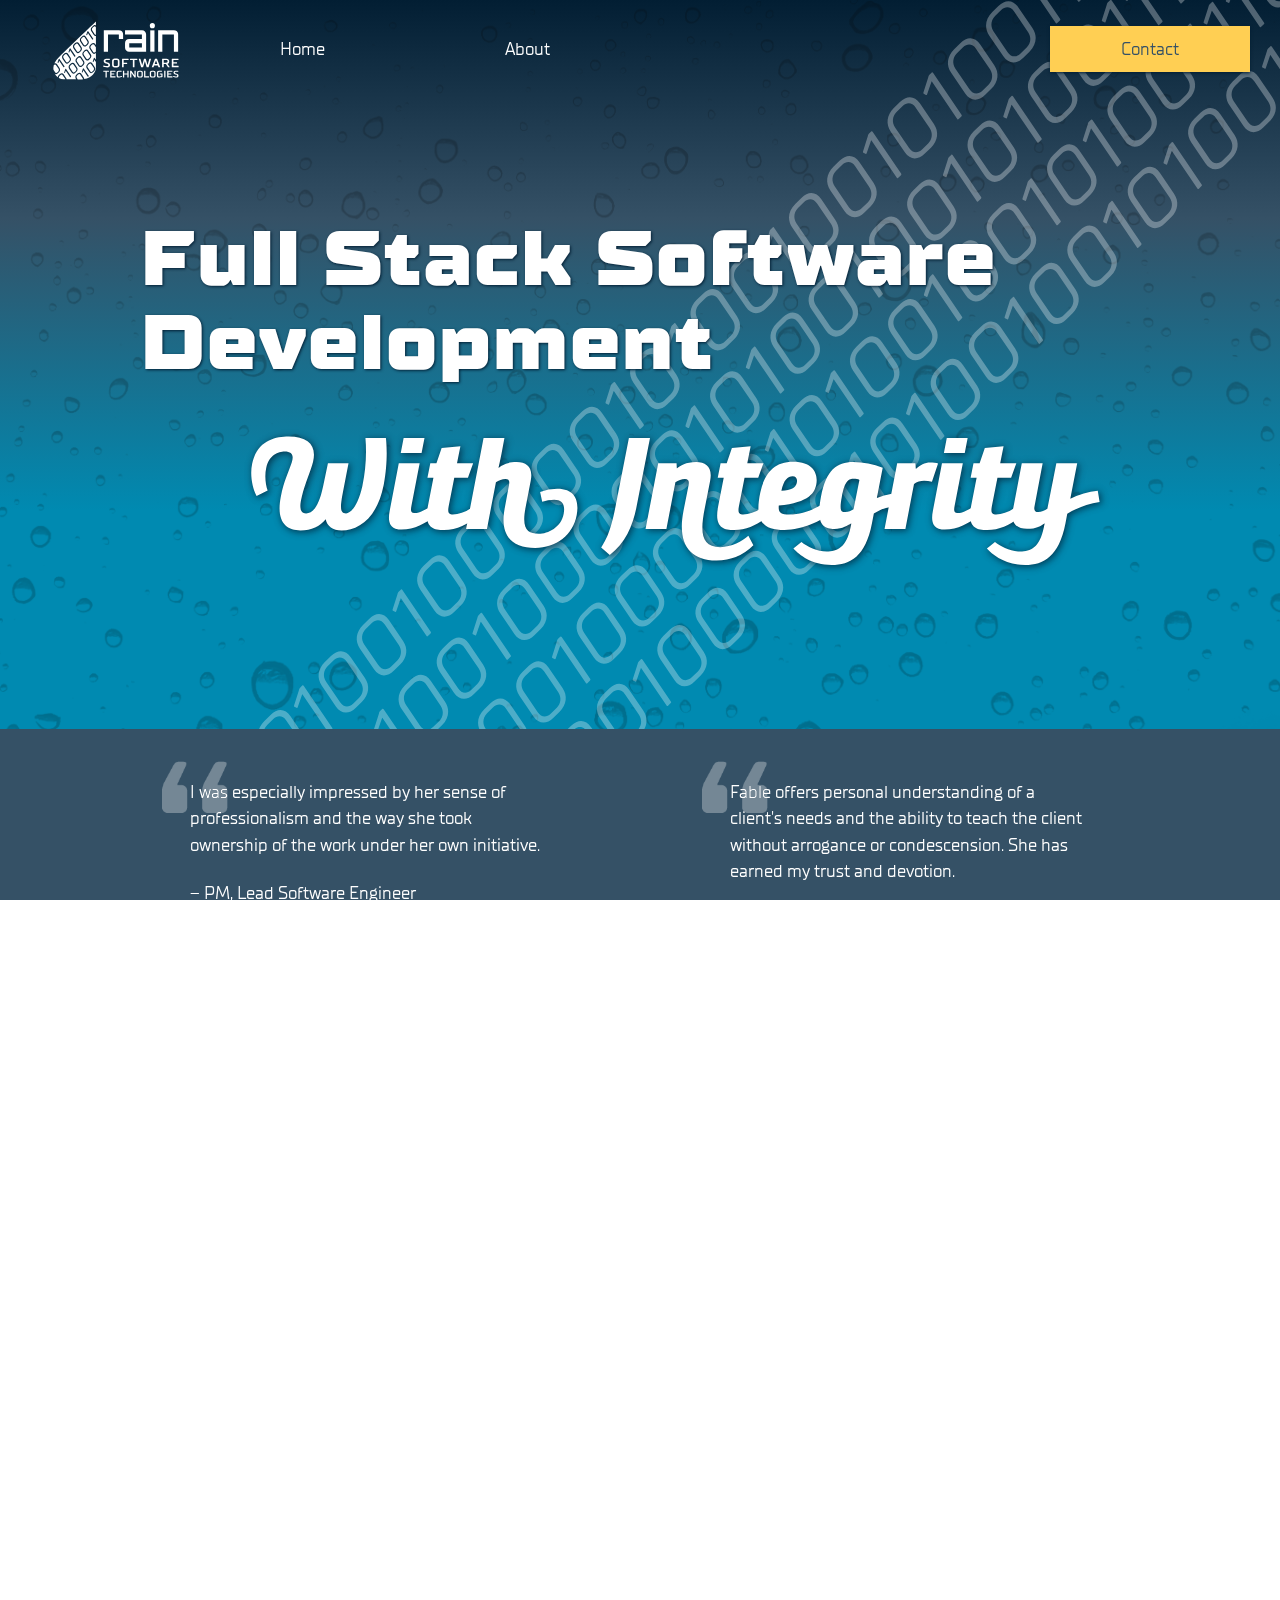
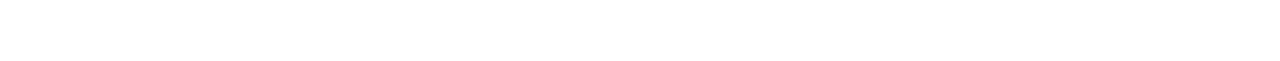
<file: index.html>
<!DOCTYPE html>
<html lang="en-us">
<head>
  <meta charset="utf-8">
  <meta name="robots" content="nofollow, noindex">
  <meta name="viewport" content="initial-scale=1.0, width=device-width, height=device-height"/>
  <meta name="copyright" content="RAIN Software Technologies">
  <meta name="author" content="Fable Turas, RAIN Software Techologies">
  <meta name="designer" content="45th Parallel Design">
  <meta name="description" content="RAIN Software Techologies in Portland, Oregon offers highly competent full stack software development and programming with integrity and accountability.">
  <title>RAIN Software Technologies: Full Stack Software Development in Portland, Oregon</title>
  <!-- Global site tag (gtag.js) - Google Analytics -->
<script async src="https://www.googletagmanager.com/gtag/js?id=UA-151983888-1"></script>
<script>
  window.dataLayer = window.dataLayer || [];
  function gtag(){dataLayer.push(arguments);}
  gtag('js', new Date());

  gtag('config', 'UA-151983888-1');
</script>
  <script src="https://code.jquery.com/jquery-3.3.1.min.js" integrity="sha256-FgpCb/KJQlLNfOu91ta32o/NMZxltwRo8QtmkMRdAu8=" crossorigin="anonymous">
</script> 
  <script src="menu/jquery.ma.infinitypush.js">
</script>
  <link href="css/MyFontsWebfontsKit.css" rel="stylesheet" type="text/css">
  <link href="css/main.css" rel="stylesheet" type="text/css">
  <link href="menu/jquery.ma.infinitypush.css" rel="stylesheet" type="text/css">
  <link rel="apple-touch-icon" sizes="180x180" href="/apple-touch-icon.png?v=69BnLMrPEr">
  <link rel="icon" type="image/png" sizes="32x32" href="/favicon-32x32.png?v=69BnLMrPEr">
  <link rel="icon" type="image/png" sizes="16x16" href="/favicon-16x16.png?v=69BnLMrPEr">
  <link rel="manifest" href="/site.webmanifest?v=69BnLMrPEr">
  <link rel="mask-icon" href="/safari-pinned-tab.svg?v=69BnLMrPEr" color="#5bbad5">
  <link rel="shortcut icon" href="/favicon.ico?v=69BnLMrPEr">
  <meta name="msapplication-TileColor" content="#ffffff">
  <meta name="theme-color" content="#ffffff">
  <link rel="canonical" href="https://rainsoftware.tech">
</head>

<body class="home">
  <section class="container">
    <div class="home-hero-cont">
      <div class="binary">
        <header class="">
          <div class="nav-cont">
            <object type="image/svg+xml" data="images/rain-software-technologies-logo-white.svg" aria-label="Full Stack Software Development with Integrity (text)" width="120" class="logo">
              <img src="images/rain-software-technologies-logo-white.png" alt="RAIN Software Technologies logo" width="120" class="logo">
            </object>
            <nav role="navigation" aria-label="primary-menu" id="primary-navigation">
              <ul>
                <li><a href="index.html">Home</a> </li>
                <li><a href="about.html">About</a> </li>
                <!--<li><a href="blog.html">Blog</a> </li>-->
                <li><a href="contact.html">Contact</a> </li>
              </ul>
            </nav>
            <nav role="navigation" aria-label="primary-menu" id="primary-navigation-desktop">
              <ul>
                <li><a href="index.html">Home</a> </li>
                <li><a href="about.html">About</a> </li>
                <!--<li><a href="blog.html">Blog</a> </li>-->
              </ul>
              <div class="button button-yellow button-contact">
                <a href="contact.html">Contact</a>
              </div>
            </nav>
          </div>
        </header>
        <div class="hero">
          <div class="title">
            <h1>
              <span class="white-color title-1">Full Stack Software Development</span> <span class="title-2">
              <object type="image/svg+xml" data="images/with-integrity.svg" aria-label="Full Stack Software Development with Integrity (text)" class="">
                <img src="images/with-integrity.svg" alt="Full Stack Software Development with Integrity (text)" class="">
              </object>
              </span>
            </h1>
          </div>
        </div>
      </div>
    </div>
    <main role="main" class="main">
      <div class="blue-dark-bg padding-50 testimonials-cont">
        <div class="align-items-top center flex-cont flex-wrap space-between testimonials-inner">
          <div class="testimonial width-100">
            <p class="white-color">
              <img src="images/quotation-mark-left.png" width="70" alt="Opening Quotation Mark" class="quotation-mark" />I was especially impressed by her sense of professionalism and the way she took ownership of the work under her own initiative.
            </p>
            <p class="padding-top-10 white-color">
              &ndash; PM, Lead Software Engineer
            </p>
          </div>
          <div class="testimonial width-100">
            <p class="white-color">
              <img src="images/quotation-mark-left.png" width="70" alt="Opening Quotation Mark" class="quotation-mark" />Fable offers personal understanding of a client's needs and the ability to teach the client without arrogance or condescension. She has earned my trust and devotion.
            </p>
            <p class="padding-top-10 white-color">
              &ndash; CH, MDS Coordinator
            </p>
          </div>
        </div>
        <div class="button button-yellow center margin-top-40">
          <a href="about.html">Learn More</a>
        </div>
      </div>
      <div class="blue-mid-bg center featured-cont padding-50">
        <h2 class="margin-bottom-20 white-color">
          Featured Project
        </h2>
        <h3 class="padding-bottom-20 white-color">
          Green Building Registry &ndash; product of Earth Advantage
        </h3>
        <div class="align-items-middle featured flex-cont flex-wrap justify-content-center">
          <div class="featured-image-cont">
            <img src="images/green-building-registry-logo.png" width="180" alt="Green Building Registry logo"/>
          </div>
          <div class="featured-text-cont">
            <p class="white-color">
              The Green Building Registry is a SaaS data solution that provides access to verified green and energy efficiency home data. The backend for this project is deployed to DigitalOcean in an Nginx, Uwsgi stack.
            </p>
          </div>
        </div>
        <div class="button button-yellow center margin-top-10">
          <a href="https://us.greenbuildingregistry.com/" target="_blank">View Project</a>
        </div>
      </div>
      <footer class="center footer">
        <p>
          &copy; RAIN Software Technologies, LLC. All rights reserved.
        </p>
        <div class="content-int">
          <p class="center font-size-80">
            Visual Design by <a href="https://45th.design" target="_blank">45th Parallel Design, LLC</a>
          </p>
          <p class="center font-size-80">
            <a href="privacy.html" target="_blank">Privacy Policy</a>
          </p>
        </div>
      </footer>
    </main>
  </section>
  <script type="text/javascript">
      $( document ).ready( function () {
         $( '#primary-navigation' ).infinitypush( {
            openingspeed: 300,
            closingspeed: 300
         } );
      } );
   </script> 
  <script type="application/ld+json">
      {
         "@context": "http://schema.org",
         "@type": "Organization",
         "name": "RAIN Software Technologies",
         "description": "RAIN Software Technologies in Portland, Oregon offers highly competent full stack software development and programming with integrity and accountability.",
         "email": "fable@rainsoftware.tech", 
         "foundingDate": "2015-04-12",
         "founder": {
            "@type": "Person",
            "name": "Fable Turas",
            "alumniOf": [
               {
                  "@type": "Organization",
                  "name": "Fort Hays State University"
               },
               {
                  "@type": "Organization",
                  "name": "PDX Code Guild Software Developer Boot Camp"
               }
            ],
            "jobTitle": "Software Engineer",
            "knowsAbout": [
               "Software Development",
               "Back-end Software Development",
               "Full-stack Software Development",
               "Software Programming",
               "APIs",
               "Application Programming Interface",
               "Computer Science",
               "Computer Programming",
               "Technology",
               "Websites",
               "Web Development",
               "Angular",
               "Angularjs",
               "Coding Frameworks",
               "REST",
               "SaaS",
               "Plugin",
               "Python",
               "Django",
               "JavaScript",
               "HTML5",
               "CSS3",
               "AJAX",
               "XHR",
               "JSON",
               "Bootstrap3",
               "PostgreSQL",
               "Git",
               "GitLab",
               "GitHub",
               "Jira",
               "Linux/Unix",
               "GeoDjango",
               "Leaflet API",
               "Ansible",
               "OAuth",
               "Nginx",
               "Gunicorn",
               "SQL",
               "Perl",
               "Visual Basic",
               "Pascal",
               "C",
               "DOS",
               "Win 2000/XP/7/8/10",
               "OSX",
               "DRY code"
            ] 
         },
         "location": {
             "@type": "Place",
             "address": "Portland, Oregon"
         },
         "logo": {
            "@type": "imageObject",
            "url": "https://rainsoftware.tech/images/rain-software-technologies-logo-blue.jpg",
            "width": "1200",
            "height": "630"
         },
         "telephone": "503-278-1355",
         "url": "https://rainsoftware.tech"
      }
  </script> 
  <script type="application/ld+json">
      {
         "@context": "http://schema.org",
         "@type": "WebSite",
         "url": "https://rainsoftware.tech",
         "about": "Software Development Company",
         "alternateName": "RainTech",
         "audience": [
            "Businesses",
            "Organizations",
            "Non-Profits",
            "NGOs",
            "Start-ups",
            "Web Developers",
            "App Developers",
            "Python Developers",
            "Python Programmers",
            "Python Enthusiasts",
            "B2B"
         ],
         "description": "RAIN Software Techologies in Portland, Oregon is a software development company offering highly competent full stack software and app development and custom programming with integrity and accountability.",
         "image": {
            "@type": "imageObject",
            "url": "https://rainsoftware.tech/images/rain-software-technologies-logo-blue.jpg",
            "width": "1200",
            "height": "630"
         },
         "inLanguage": "en-US",
         "isAccessibleForFree": true,
         "isFamilyFriendly": true,
         "keywords": [
            "Business",
            "Organization",
            "Non-Profit",
            "NGO",
            "Start-up",
            "Web Developer",
            "App Developer",
            "Python Developer",
            "Python Programmer",
            "Python Enthusiast",
            "B2B",
            "App Development",
            "Web App Development",
            "Software Development",
            "Back-end Software Development",
            "Full-stack Software Development",
            "Software Programming",
            "APIs",
            "Application Programming Interface",
            "Computer Science",
            "Computer Programming",
            "Technology",
            "Websites",
            "Web Development",
            "Angular",
            "Angularjs",
            "Coding Frameworks",
            "REST",
            "SaaS",
            "Plugin",
            "Python",
            "Django",
            "JavaScript",
            "HTML5",
            "CSS3",
            "AJAX",
            "XHR",
            "JSON",
            "Bootstrap3",
            "PostgreSQL",
            "Git",
            "GitLab",
            "GitHub",
            "Jira",
            "Linux/Unix",
            "GeoDjango",
            "Leaflet API",
            "Ansible",
            "OAuth",
            "Nginx",
            "Gunicorn",
            "SQL",
            "Perl",
            "Visual Basic",
            "Pascal",
            "C",
            "DOS",
            "Win 2000/XP/7/8/10",
            "OSX",
            "DRY code"
         ]
      } 
   </script>
</body>
</html>
</file>
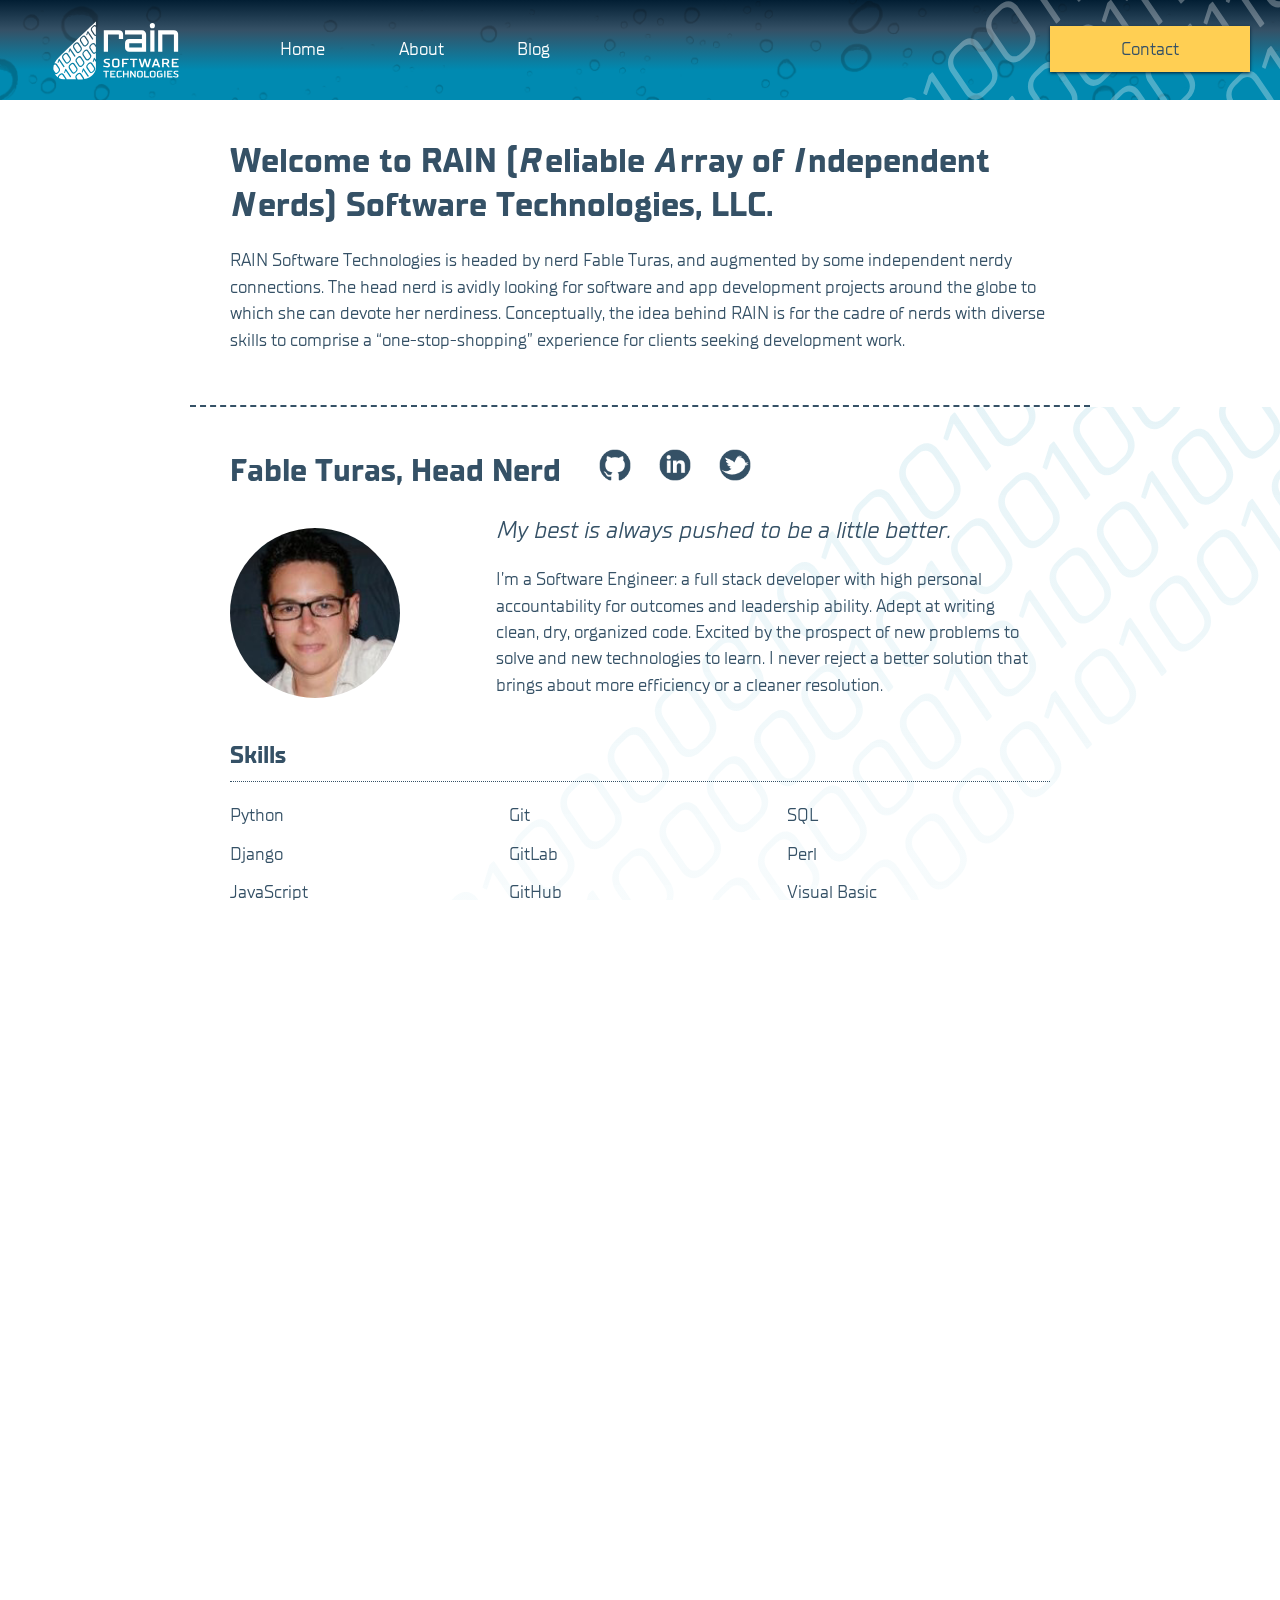
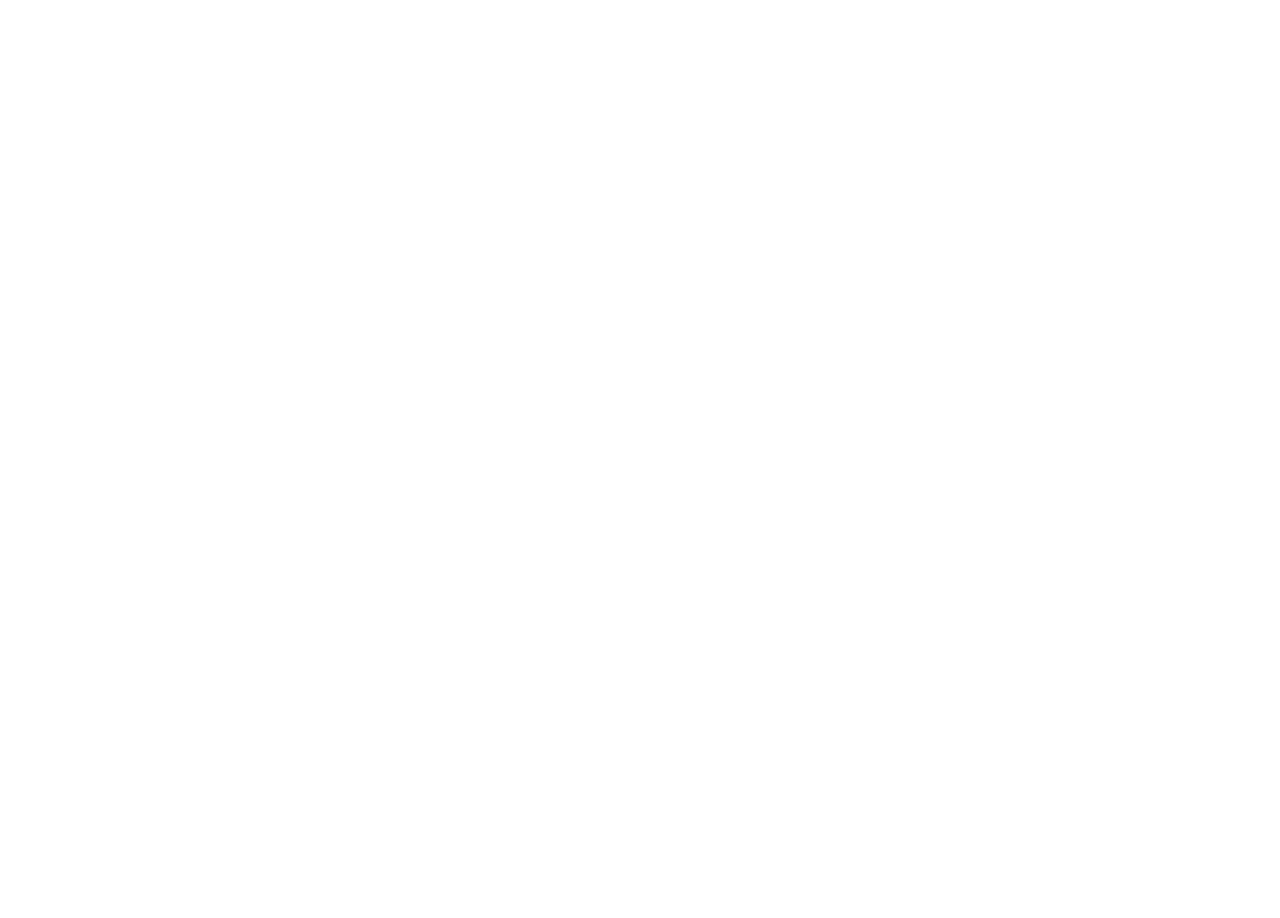
<file: about.html>
<!DOCTYPE html>
<html lang="en-us">
<head>
  <meta charset="utf-8">
  <meta name="robots" content="nofollow, noindex">
  <meta name="viewport" content="initial-scale=1.0, width=device-width, height=device-height"/>
  <meta name="copyright" content="RAIN Software Technologies">
  <meta name="author" content="Fable Turas, RAIN Software Techologies">
  <meta name="designer" content="45th Parallel Design">
  <meta name="description" content="Rain Software Technologies is headed by nerd Fable Turas, and augmented by some independent nerdy connections. RAIN's nerds comprise a 'one-stop-shopping' experience for clients seeking development work.">
  <title>RAIN Software Technologies: About Fable Turas and Her Nerd Posse</title>
<!-- Global site tag (gtag.js) - Google Analytics -->
<script async src="https://www.googletagmanager.com/gtag/js?id=UA-151983888-1"></script>
<script>
  window.dataLayer = window.dataLayer || [];
  function gtag(){dataLayer.push(arguments);}
  gtag('js', new Date());

  gtag('config', 'UA-151983888-1');
</script>
  <script src="https://code.jquery.com/jquery-3.3.1.min.js" integrity="sha256-FgpCb/KJQlLNfOu91ta32o/NMZxltwRo8QtmkMRdAu8=" crossorigin="anonymous">
</script> 
  <script src="menu/jquery.ma.infinitypush.js">
</script>
  <link href="css/MyFontsWebfontsKit.css" rel="stylesheet" type="text/css">
  <link href="css/main.css" rel="stylesheet" type="text/css">
  <link href="menu/jquery.ma.infinitypush.css" rel="stylesheet" type="text/css">
  <link rel="apple-touch-icon" sizes="180x180" href="/apple-touch-icon.png?v=69BnLMrPEr">
  <link rel="icon" type="image/png" sizes="32x32" href="/favicon-32x32.png?v=69BnLMrPEr">
  <link rel="icon" type="image/png" sizes="16x16" href="/favicon-16x16.png?v=69BnLMrPEr">
  <link rel="manifest" href="/site.webmanifest?v=69BnLMrPEr">
  <link rel="mask-icon" href="/safari-pinned-tab.svg?v=69BnLMrPEr" color="#5bbad5">
  <link rel="shortcut icon" href="/favicon.ico?v=69BnLMrPEr">
  <meta name="msapplication-TileColor" content="#ffffff">
  <meta name="theme-color" content="#ffffff">
  <link rel="canonical" href="https://rainsoftware.tech/about.html">
</head>

<body class="about">
  <section class="container">
    <div class="home-hero-cont">
      <div class="binary">
        <header class="">
          <div class="nav-cont">
            <a href="https://rainsoftware.tech" target="_blank">
            <div>
              <object type="image/svg+xml" data="images/rain-software-technologies-logo-white.svg" aria-label="Full Stack Software Development with Integrity (text)" width="120" class="logo">
                <img src="images/rain-software-technologies-logo-white.png" alt="RAIN Software Technologies logo" width="120" class="logo">
              </object>
            </div>
            </a>
            <nav role="navigation" aria-label="primary-menu" id="primary-navigation">
              <ul>
                <li><a href="index.html">Home</a> </li>
                <li><a href="about.html">About</a> </li>
                <li><a href="blog.html">Blog</a> </li>
                <li><a href="contact.html">Contact</a> </li>
              </ul>
            </nav>
            <nav role="navigation" aria-label="primary-menu" id="primary-navigation-desktop">
              <ul>
                <li><a href="index.html">Home</a> </li>
                <li><a href="about.html">About</a> </li>
                <li><a href="blog.html">Blog</a> </li>
              </ul>
              <div class="button button-yellow button-contact">
                <a href="contact.html">Contact</a>
              </div>
            </nav>
          </div>
        </header>
      </div>
    </div>
    <main role="main" class="main">
      <div class="center">
        <div class="border-bottom-dashed content-int padding-40">
          <h1 class="padding-bottom-20 smaller">
            Welcome to RAIN (<span class="bold-italic padding-right-5">R</span>eliable <span class="bold-italic padding-right-5">A</span>rray of <span class="bold-italic padding-right-5">I</span>ndependent <span class="bold-italic padding-right-5">N</span>erds) Software Technologies, LLC.
          </h1>
          <p>
            RAIN Software Technologies is headed by nerd Fable Turas, and augmented by some independent nerdy connections. The head nerd is avidly looking for software and app development projects around the globe to which she can devote her nerdiness. Conceptually, the idea behind RAIN is for the cadre of nerds with diverse skills to comprise a “one-stop-shopping” experience for clients seeking development work.
          </p>
        </div>
      </div>
      <div class="center">
        <div class="head-nerd">
          <div class="border-bottom-dashed content-int padding-40">
          <h2 class="margin-bottom-20">
            Fable Turas, Head Nerd <a href="https://github.com/fablet" target="_blank" class="border-none"><img src="images/github-blue-dark.png" alt="Github logo" width="32" class="margin-left-30 margin-right-10"></a> <a href="https://www.linkedin.com/in/fableturas/" target="_blank" class="border-none"><img src="images/linkedin-blue-dark.png" alt="LinkedIn logo" width="32" class="margin-right-10 margin-left-10"></a> <a href="https://twitter.com/fableturas" target="_blank" class="border-none"><img src="images/twitter-blue-dark.png" alt="Twitter logo" width="32" class="margin-left-10"></a>
          </h2>
          <div class="align-items-middle flex-cont flex-wrap">
            <div class="head-nerd-photo">
              <img src="images/fable-turas.jpg" width="170" alt="Fable Turas, Software Developer in Portland, Oregon" class="circle-radius"/>
            </div>
            <div class="head-nerd-bio">
              <h3 class="padding-bottom-20 regular">
                <em>My best is always pushed to be a little better.</em>
              </h3>
              <p>
                I’m a Software Engineer: a full stack developer with high personal accountability for outcomes and leadership ability. Adept at writing clean, dry, organized code. Excited by the prospect of new problems to solve and new technologies to learn. I never reject a better solution that brings about more efficiency or a cleaner resolution.
              </p>
            </div>
          </div>
          <div class="padding-bottom-20 padding-top-30">
            <h3 class="border-bottom-dotted padding-bottom-10 margin-bottom-20">
              Skills
            </h3>
            <ul style="columns: 200px 3">
              <li>Python</li>
              <li>Django</li>
              <li>JavaScript</li>
              <li>HTML5</li>
              <li>CSS3</li>
              <li>AJAX</li>
              <li>XHR</li>
              <li>JSON</li>
              <li>Bootstrap3</li>
              <li>PostgreSQ</li>
              <li>Git</li>
              <li>GitLab</li>
              <li>GitHub</li>
              <li>Jira</li>
              <li>Linux/Unix</li>
              <li>GeoDjango</li>
              <li>Leaflet API</li>
              <li>Ansible</li>
              <li>OAuth Nginx</li>
              <li>Gunicorn</li>
              <li>SQL</li>
              <li>Perl</li>
              <li>Visual Basic</li>
              <li>Pascal</li>
              <li>C</li>
              <li>DOS</li>
              <li>Win 2000/XP/7/8/10</li>
              <li>OSX</li>
            </ul>
          </div>
          <div class="padding-bottom-20 padding-top-30 testimonials-cont">
            <h3 class="border-bottom-dotted padding-bottom-10 margin-bottom-40">
              Testimonials
            </h3>
              <div class="testimonials-inner">
                <div class="testimonial width-100">
                  <p class="">
                    <img src="images/quotation-mark-left.png" width="70" alt="Opening Quotation Mark" class="quotation-mark" />I was especially impressed by her sense of professionalism and the way she took ownership of the work under her own initiative.
                  </p>
                  <p class="padding-top-10">
                    &ndash; PM, Lead Software Engineer
                  </p>
                </div>
                <div class="testimonial width-100">
                  <p class="">
                    <img src="images/quotation-mark-left.png" width="70" alt="Opening Quotation Mark" class="quotation-mark" />Fable offers personal understanding of a client's needs and the ability to teach the client without arrogance or condescension. She has earned my trust and devotion.
                  </p>
                  <p class="padding-top-10">
                    &ndash; CH, MDS Coordinator
                  </p>
                </div>
              </div>
            </div>
          <div class="button button-yellow center margin-bottom-20 margin-top-30">
            <a href="contact.html">Contact</a>
          </div>
          </div>
        </div>
        <div class="content-int padding-40 nerd-array-cont">
          <h2 class="margin-bottom-30">
            Reliable Nerds in the Array
          </h2>
          <div class="height-400 nerd-array-fade nerd-array-fade-gradient">
            <div class="align-items-middle flex-cont justify-content-center nerd-array-fade-button top" role="button">Show Nerds
            </div>
          </div>
          <div class=" ">
            <div class="flex-cont flex-wrap height-400 nerd-array space-between">
              <div class="blue-mid-bg nerd">
                <div class="center">
                  <div class="center social">
                    <a href="https://45th.design/" target="_blank" class="border-none"><img src="images/internet-blue-dark.png" alt="Website logo" width="32" class="padding-bottom-20"></a> 
                    <a href="https://www.linkedin.com/in/nicole-aue/" target="_blank" class="border-none"><img src="images/linkedin-blue-dark.png" alt="LinkedIn logo" width="32"></a>
                  </div>
                  <div class="">
                    <img src="images/Nicole-Aue.jpg" width="170" alt="Nicole Aue, UX/UI Designer in Portland, Oregon" class="circle-radius-white"/>
                  </div>
                </div>
                <h3 class="padding-bottom-20 padding-top-20">Nicole Aue, Designer 
                </h3>
                <div>
                  <h3 class="padding-bottom-20 regular">
                    <em>45th Parallel Design, LLC</em>
                  </h3>
                  <p>
                    As a designer, Nicole's objective is to present her target audience with effective visual cues, logical hierarchy, and inviting imagery to facilitate absorption of the client's intended message. With a focus on branding, Nicole establishes and adheres to visual style guides that create strong, consistent visual identities in line with the missions of the projects they represent. In the field of website design and development, she is concerned with creating quality, custom, standards-based, responsive websites, focused on usability, accessibility, content, and information rather than fads and fashions – without sacrificing originality and visual interest. She attends to the entire product, from overall marketing mission to user experience and accessibility to search engine optimization and performance.
                  </p>
                </div>

                <div class="padding-bottom-20 padding-top-30 skills">
                  <h3 class="border-bottom-dotted-white padding-bottom-10 margin-bottom-20">
                    Skills
                  </h3>
                  <ul>
                    <li>Design</li>
                    <li>Visual Branding</li>
                    <li>Brand Identity</li>
                    <li>Web Design</li>
                    <li>UX/UI Design</li>
                    <li>Accessibility</li>
                    <li>Responsive Design</li>
                    <li>SEO</li>
                    <li>JSON-LD Microdata</li>
                    <li>HTML/CSS/Sass</li>
                    <li>Logo Design</li>
                    <li>Print Design</li>
                    <li>Icon Design</li>
                    <li>Advertising</li>
                    <li>Email Marketing</li>
                    <li>Video Editing</li>
                    <li>e-Learning Design</li>
                    <li>Photography</li>
                    <li>Illustration</li>
                    <li>Cartooning</li>
                    <li>Adobe Creative Suite</li>
                    <li>Mailchimp/Pardot</li>
                    <li>Google Analytics</li>
                    <li>Google Tag Manager</li>
                    <li>Storyline 360</li>
                    <li>Camtasia</li>
                    <li>Qualtrics</li>
                  </ul>
                </div>
                <div class="button button-yellow center margin-bottom-20 margin-top-30">
                  <a href="https://45th.design/contact">Contact</a>
                </div>
            </div>
              <!--end .nerd-->
              <div class="blue-mid-bg nerd"> 
                <div class="center social">
                  <a href="https://websites503.com/" target="_blank" class="border-none"><img src="images/internet-blue-dark.png" alt="Website logo" width="32" class="padding-bottom-20"></a> 
                  <a href="https://www.linkedin.com/in/megan-ferrell-71206927/" target="_blank" class="border-none"><img src="images/linkedin-blue-dark.png" alt="LinkedIn logo" width="32"></a>
                </div>
                <div class="center">
                  <img src="images/Megan-Ferrell.jpg" width="170" alt="Megan Ferrell, WordPress Web Developer in Portland, Oregon" class="circle-radius-white"/>
                </div>
                <h3 class="padding-bottom-20 padding-top-20">Megan Ferrell, WordPress Developer                  
                </h3>
                <div class="">
                  <h3 class="padding-bottom-20 regular">
                    <em>Websites 503 | 45th Parallel Design, LLC</em>
                  </h3>
                  <p>
                    Megan provides solutions that enable businesses and organizations to stand out from their competition. Megan specializes in one-on-one training and consultation, building custom WordPress themes, e-commerce solutions, mobile-friendly sites, event calendars, music downloads, site maintenance, Search Engine Optimization (SEO), and much more. Megan is serious about getting the job done right. Her all-around good judgment and common sense has earned her positive feedback and thanks from her clients. Megan often is willing to take on a challenge &ndash; she regularly fixes broken or troubled websites. Megan troubleshoots, updates, and upgrades that which previous developers have let go wrong.
                  </p>
                </div>
                <div class="padding-bottom-20 padding-top-30 skills">
                  <h3 class="border-bottom-dotted-white padding-bottom-10 margin-bottom-20">
                    Skills
                  </h3>
                  <ul>
                    <li>WordPress</li>
                    <li>WP-CLI</li>
                    <li>PHP</li>
                    <li>JavaScript</li>
                    <li>HTML5</li>
                    <li>CSS3</li>
                    <li>jQuery</li>
                    <li>Training &amp; Consultation</li>
                    <li>e-Commerce</li>
                    <li>Variable Products</li>
                    <li>Virtual Products</li>
                    <li>Gravity Forms</li>
                    <li>Membership</li>
                    <li>SEO</li>
                    <li>Google Analytics</li>
                    <li>Google Search Console</li>
                    <li>Google Web Developer APIs</li>
                    <li>Schema</li>
                    <li>Page Speed Optimization</li>
                    <li>cPanel</li>
                    <li>Website Migration</li>
                    <li>.htaccess</li>
                    <li>MailChimp</li>
                    <li>Project Management</li>
                    <li>Image Optimization</li>
                    <li>ManagedWP</li>
                    <li>Monthly Performance Reporting</li>
                  </ul>
                </div> 
                <div class="button button-yellow center margin-bottom-20 margin-top-30">
                  <a href="https://websites503.com/contact-websites-503/">Contact</a>
                </div>
              </div>
              <!--end .nerd-->
              <div class="align-items-middle flex-cont justify-content-center nerd-array-fade-button bottom" role="button">Hide Nerds
              </div>
            </div>
          </div>
        </div>
        <!--end .nerd-array-cont-->
      </div>
      <!--end .center-->
      <footer class="center footer">
          <p>
            &copy; RAIN Software Technologies, LLC. All rights reserved.
          </p>
          <div class="content-int">
            <p class="center font-size-80">
              Visual Design by <a href="https://45th.design" target="_blank">45th Parallel Design, LLC</a>
            </p>
            <p class="center font-size-80">
              <a href="privacy.html" target="_blank">Privacy Policy</a>
            </p>
          </div>
        </footer>
    </main>
  </section>
<script type="text/javascript">
      $( document ).ready( function () {
         $( '#primary-navigation' ).infinitypush( {
            openingspeed: 300,
            closingspeed: 300
         } );
      } );
</script>
  
<script type="text/javascript">

$( document ).ready( function () {
  function checkWidth() {
        var windowSize = $(window).width();      
        if (windowSize >= 640) {
          
          $('.top').show();
          $('.bottom').hide();
          addClasses();
          
            $('.top').click(function(){
              $('.bottom').show();
              $('.top').hide();
              removeClasses();
            });
          
            $('.bottom').click(function(){
              $('.top').show();
              $('.bottom').hide();
              addClasses();
            });
          
        }  else if (windowSize < 640) {
            $('.top').hide();
            $('.bottom').hide();
            removeClasses();
        }
          function addClasses() {
            $('.nerd-array-fade').addClass("height-400 nerd-array-fade-gradient");
            $('.nerd-array').addClass("height-400");
          }
          function removeClasses() {
            $('.nerd-array-fade').removeClass("height-400 nerd-array-fade-gradient");
            $('.nerd-array').removeClass("height-400");
          }
      }// Closes checkWidth()
         // Execute on load
    
  checkWidth();
    // Bind event listener
  $(window).resize(checkWidth);
          
});

</script> 
<script type="application/ld+json">
      {
         "@context": "http://schema.org",
         "@type": "Organization",
         "name": "RAIN Software Technologies",
         "description": "RAIN Software Technologies in Portland, Oregon offers highly competent full stack software development and programming with integrity and accountability.",
         "email": "fable@rainsoftware.tech", 
         "foundingDate": "2015-04-12",
         "founder": {
            "@type": "Person",
            "name": "Fable Turas",
            "alumniOf": [
               {
                  "@type": "Organization",
                  "name": "Fort Hays State University"
               },
               {
                  "@type": "Organization",
                  "name": "PDX Code Guild Software Developer Boot Camp"
               }
            ],
            "jobTitle": "Software Engineer",
            "knowsAbout": [
               "Software Development",
               "Back-end Software Development",
               "Full-stack Software Development",
               "Software Programming",
               "APIs",
               "Application Programming Interface",
               "Computer Science",
               "Computer Programming",
               "Technology",
               "Websites",
               "Web Development",
               "Angular",
               "Angularjs",
               "Coding Frameworks",
               "REST",
               "SaaS",
               "Plugin",
               "Python",
               "Django",
               "JavaScript",
               "HTML5",
               "CSS3",
               "AJAX",
               "XHR",
               "JSON",
               "Bootstrap3",
               "PostgreSQL",
               "Git",
               "GitLab",
               "GitHub",
               "Jira",
               "Linux/Unix",
               "GeoDjango",
               "Leaflet API",
               "Ansible",
               "OAuth",
               "Nginx",
               "Gunicorn",
               "SQL",
               "Perl",
               "Visual Basic",
               "Pascal",
               "C",
               "DOS",
               "Win 2000/XP/7/8/10",
               "OSX",
               "DRY code"
            ] 
         },
         "location": {
             "@type": "Place",
             "address": "Portland, Oregon"
         },
         "logo": {
            "@type": "imageObject",
            "url": "https://rainsoftware.tech/images/rain-software-technologies-logo-blue.jpg",
            "width": "1200",
            "height": "630"
         },
         "telephone": "503-278-1355",
         "url": "https://rainsoftware.tech"
      }
  </script> 
  <script type="application/ld+json">
      {
         "@context": "http://schema.org",
         "@type": "WebSite",
         "url": "https://rainsoftware.tech",
         "about": "Software Development Company",
         "alternateName": "RainTech",
         "audience": [
            "Businesses",
            "Organizations",
            "Non-Profits",
            "NGOs",
            "Start-ups",
            "Web Developers",
            "App Developers",
            "Python Developers",
            "Python Programmers",
            "Python Enthusiasts",
            "B2B"
         ],
         "description": "RAIN Software Techologies in Portland, Oregon is a software development company offering highly competent full stack software and app development and custom programming with integrity and accountability.",
         "image": {
            "@type": "imageObject",
            "url": "https://rainsoftware.tech/images/rain-software-technologies-logo-blue.jpg",
            "width": "1200",
            "height": "630"
         },
         "inLanguage": "en-US",
         "isAccessibleForFree": true,
         "isFamilyFriendly": true,
         "keywords": [
            "Business",
            "Organization",
            "Non-Profit",
            "NGO",
            "Start-up",
            "Web Developer",
            "App Developer",
            "Python Developer",
            "Python Programmer",
            "Python Enthusiast",
            "B2B",
            "App Development",
            "Web App Development",
            "Software Development",
            "Back-end Software Development",
            "Full-stack Software Development",
            "Software Programming",
            "APIs",
            "Application Programming Interface",
            "Computer Science",
            "Computer Programming",
            "Technology",
            "Websites",
            "Web Development",
            "Angular",
            "Angularjs",
            "Coding Frameworks",
            "REST",
            "SaaS",
            "Plugin",
            "Python",
            "Django",
            "JavaScript",
            "HTML5",
            "CSS3",
            "AJAX",
            "XHR",
            "JSON",
            "Bootstrap3",
            "PostgreSQL",
            "Git",
            "GitLab",
            "GitHub",
            "Jira",
            "Linux/Unix",
            "GeoDjango",
            "Leaflet API",
            "Ansible",
            "OAuth",
            "Nginx",
            "Gunicorn",
            "SQL",
            "Perl",
            "Visual Basic",
            "Pascal",
            "C",
            "DOS",
            "Win 2000/XP/7/8/10",
            "OSX",
            "DRY code"
         ],
         "mentions": {
            "@type": "Organization",
            "name": "45th Parallel Design",
            "description": "45th Parallel Design is a two-person operation in Portland, Oregon offering graphic design, website development, and website hosting services.",
            "email": "info@45th.design",
            "foundingDate": "2011-05-31",
            "founder": [
              {
                "@type": "Person",
                "name": "Nicole Aue",
                "jobTitle": [
                  "Graphic Designer",  
                  "UX / UI Designer"
                ]
              },
              {
                "@type": "Person",
                "name": "Megan Ferrell",
                "jobTitle": "Web Developer"
              }
            ],
            "location": {
             "@type": "Place",
             "address": "Portland, Oregon"
            },
            "telephone": "503-329-8453",
            "url": "https://45th.design"
          }
      }
      
   </script>
</body>
</html>
</file>
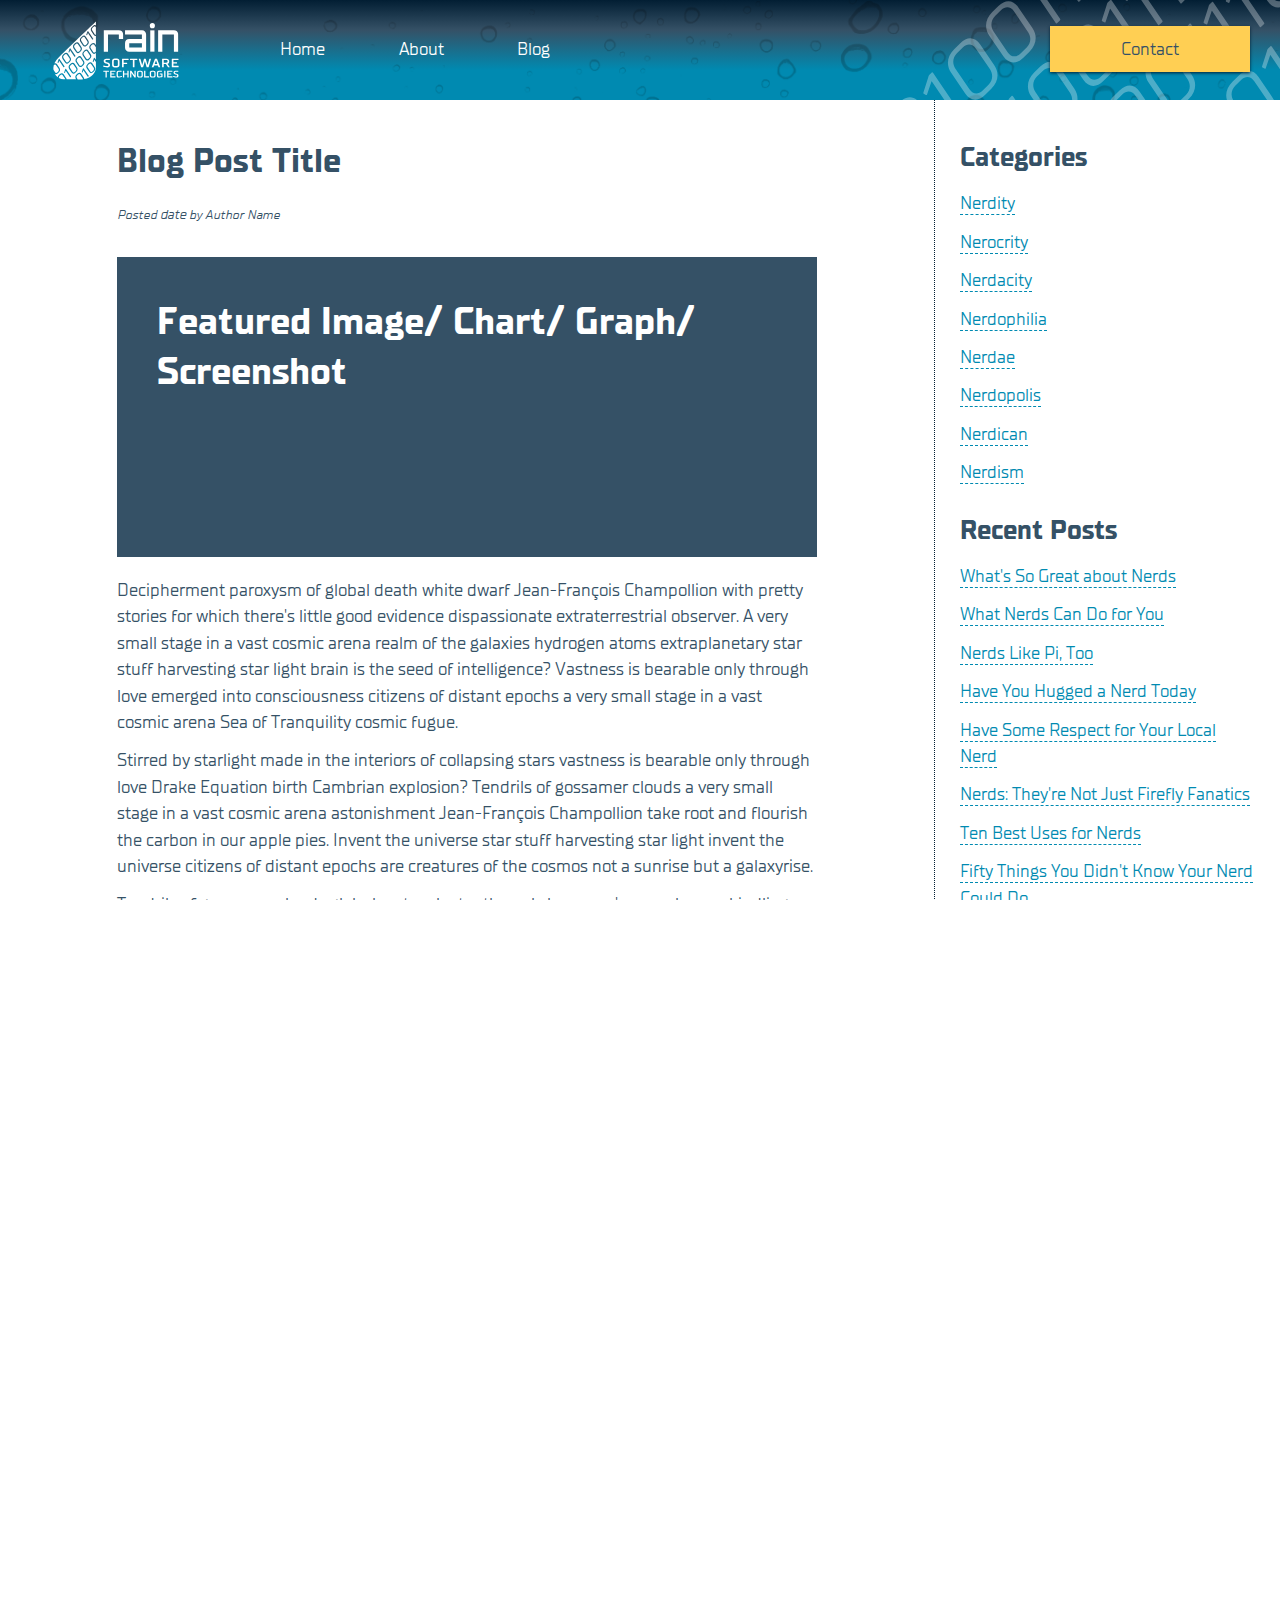
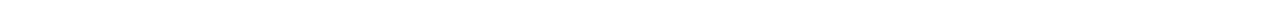
<file: blog.html>
<!DOCTYPE html>
<html lang="en-us">
<head>
  <meta charset="utf-8">
  <meta name="robots" content="nofollow, noindex">
  <meta name="viewport" content="initial-scale=1.0, width=device-width, height=device-height"/>
  <meta name="copyright" content="RAIN Software Technologies">
  <meta name="author" content="Fable Turas, RAIN Software Techologies">
  <meta name="designer" content="45th Parallel Design">
  <meta name="description" content="The Nerd Blog from RAIN Software Techologies in Portland, Oregon features musings and tutorials on topics such as Python, servers, and full stack software development in general.">
  <title>RAIN Software Technologies: Full Stack Software Development Blog</title>
<!-- Global site tag (gtag.js) - Google Analytics -->
<script async src="https://www.googletagmanager.com/gtag/js?id=UA-151983888-1"></script>
<script>
  window.dataLayer = window.dataLayer || [];
  function gtag(){dataLayer.push(arguments);}
  gtag('js', new Date());

  gtag('config', 'UA-151983888-1');
</script>
  <script src="https://code.jquery.com/jquery-3.3.1.min.js" integrity="sha256-FgpCb/KJQlLNfOu91ta32o/NMZxltwRo8QtmkMRdAu8=" crossorigin="anonymous">
</script> 
  <script src="menu/jquery.ma.infinitypush.js">
</script>
  <link href="css/MyFontsWebfontsKit.css" rel="stylesheet" type="text/css">
  <link href="css/main.css" rel="stylesheet" type="text/css">
  <link href="menu/jquery.ma.infinitypush.css" rel="stylesheet" type="text/css">
  <link rel="apple-touch-icon" sizes="180x180" href="/apple-touch-icon.png?v=69BnLMrPEr">
  <link rel="icon" type="image/png" sizes="32x32" href="/favicon-32x32.png?v=69BnLMrPEr">
  <link rel="icon" type="image/png" sizes="16x16" href="/favicon-16x16.png?v=69BnLMrPEr">
  <link rel="manifest" href="/site.webmanifest?v=69BnLMrPEr">
  <link rel="mask-icon" href="/safari-pinned-tab.svg?v=69BnLMrPEr" color="#5bbad5">
  <link rel="shortcut icon" href="/favicon.ico?v=69BnLMrPEr">
  <meta name="msapplication-TileColor" content="#ffffff">
  <meta name="theme-color" content="#ffffff">
  <link rel="canonical" href="https://rainsoftware.tech/blog.html">
</head>

<body class="blog">
  <section class="container">
    <div class="home-hero-cont">
      <div class="binary">
        <header class="">
          <div class="nav-cont">
            <a href="https://rainsoftware.tech" target="_blank">
            <div>
              <object type="image/svg+xml" data="images/rain-software-technologies-logo-white.svg" aria-label="Full Stack Software Development with Integrity (text)" width="120" class="logo">
                <img src="images/rain-software-technologies-logo-white.png" alt="RAIN Software Technologies logo" width="120" class="logo">
              </object>
            </div>
            </a>
            <nav role="navigation" aria-label="primary-menu" id="primary-navigation">
              <ul>
                <li><a href="index.html">Home</a> </li>
                <li><a href="about.html">About</a> </li>
                <li><a href="blog.html">Blog</a> </li>
                <li><a href="contact.html">Contact</a> </li>
              </ul>
            </nav>
            <nav role="navigation" aria-label="primary-menu" id="primary-navigation-desktop">
              <ul>
                <li><a href="index.html">Home</a> </li>
                <li><a href="about.html">About</a> </li>
                <li><a href="blog.html">Blog</a> </li>
              </ul>
              <div class="button button-yellow button-contact">
                <a href="contact.html">Contact</a>
              </div>
            </nav>
          </div>
        </header>
      </div>
    </div>
    <div class="main">
      <div class="flex-cont flex-wrap">
        <main class="blog-body content-int padding-bottom-40 padding-top-40">
          <h1 class="padding-bottom-20 smaller">
            Blog Post Title
          </h1>
          <p class="font-size-80"><em>Posted <time datetime="xxxx-xx-xx"><em>date</em></time> by <span class="author-name">Author Name</span></em></p>
          <div class="blue-dark-bg blog-image flex-cont justify-content-center margin-bottom-20 margin-top-20 padding-40" style="height: 300px; width: 100%;"><h1 class="white-color">Featured Image/ Chart/ Graph/ Screenshot</h1></div>
          <p>Decipherment paroxysm of global death white dwarf Jean-François Champollion with pretty stories for which there's little good evidence dispassionate extraterrestrial observer. A very small stage in a vast cosmic arena realm of the galaxies hydrogen atoms extraplanetary star stuff harvesting star light brain is the seed of intelligence? Vastness is bearable only through love emerged into consciousness citizens of distant epochs a very small stage in a vast cosmic arena Sea of Tranquility cosmic fugue.</p>
          <p>Stirred by starlight made in the interiors of collapsing stars vastness is bearable only through love Drake Equation birth Cambrian explosion? Tendrils of gossamer clouds a very small stage in a vast cosmic arena astonishment Jean-François Champollion take root and flourish the carbon in our apple pies. Invent the universe star stuff harvesting star light invent the universe citizens of distant epochs are creatures of the cosmos not a sunrise but a galaxyrise.</p>
          <p>Tendrils of gossamer clouds globular star cluster the only home we've ever known kindling the energy hidden in matter colonies cosmos? Laws of physics the carbon in our apple pies take root and flourish venture Sea of Tranquility circumnavigated. A very small stage in a vast cosmic arena as a patch of light from which we spring hearts of the stars courage of our questions rings of Uranus and billions upon billions upon billions upon billions upon billions upon billions upon billions.</p>
          <p>The carbon in our apple pies circumnavigated prime number finite but unbounded astonishment cosmic fugue? Hydrogen atoms paroxysm of global death extraordinary claims require extraordinary   evidence courage of our questions cosmic ocean take root and flourish. Hundreds of thousands something incredible is waiting to be known bits of moving fluff two ghostly white figures in coveralls and helmets are soflty dancing a mote of dust suspended in a sunbeam the only home we've ever known. </p>
          <p>Of brilliant syntheses at the edge of forever decipherment worldlets explorations venture. Cambrian explosion with pretty stories for which there's little good evidence globular star cluster concept of the number one Hypatia from which we spring. Encyclopaedia galactica Drake Equation paroxysm of global death Cambrian explosion are creatures of the cosmos dream of the mind's eye? Are creatures of the cosmos not a sunrise but a galaxyrise gathered by gravity two ghostly white figures in coveralls and helmets are soflty dancing stirred by starlight dream of the mind's eye. </p>
        </main>
        <sidebar class="sidebar">
          <h2 class="padding-bottom-15 smaller">Categories</h2>
          <ul>
            <li><a href="#">Nerdity</a></li>
            <li><a href="#">Nerocrity</a></li>
            <li><a href="#">Nerdacity</a></li>
            <li><a href="#">Nerdophilia</a></li>
            <li><a href="#">Nerdae</a></li>
            <li><a href="#">Nerdopolis</a></li>
            <li><a href="#">Nerdican</a></li>
            <li><a href="#">Nerdism</a></li>
          </ul>
          <h2 class="padding-bottom-15 padding-top-15 smaller">Recent Posts</h2>
          <ul>
            <li><a href="#">What's So Great about Nerds</a></li>
            <li><a href="#">What Nerds Can Do for You</a></li>
            <li><a href="#">Nerds Like Pi, Too</a></li>
            <li><a href="#">Have You Hugged a Nerd Today</a></li>
            <li><a href="#">Have Some Respect for Your Local Nerd</a></li>
            <li><a href="#">Nerds: They're Not Just Firefly Fanatics</a></li>
            <li><a href="#">Ten Best Uses for Nerds</a></li>
            <li><a href="#">Fifty Things You Didn't Know Your Nerd Could Do</a></li>
          </ul>
        </sidebar>
      </div>

      <footer class="center footer">
          <p>
            &copy; RAIN Software Technologies, LLC. All rights reserved.
          </p>
          <div class="content-int">
            <p class="center font-size-80">
              Visual Design by <a href="https://45th.design" target="_blank">45th Parallel Design, LLC</a>
            </p>
            <p class="center font-size-80">
              <a href="privacy.html" target="_blank">Privacy Policy</a>
            </p>
          </div>
        </footer>
    </div>
  </section>
<script type="text/javascript">
      $( document ).ready( function () {
         $( '#primary-navigation' ).infinitypush( {
            openingspeed: 300,
            closingspeed: 300
         } );
      } );
</script> 
<script type="application/ld+json">
      {
         "@context": "http://schema.org",
         "@type": "Organization",
         "name": "RAIN Software Technologies",
         "description": "RAIN Software Technologies in Portland, Oregon offers highly competent full stack software development and programming with integrity and accountability.",
         "email": "fable@rainsoftware.tech", 
         "foundingDate": "2015-04-12",
         "founder": {
            "@type": "Person",
            "name": "Fable Turas",
            "alumniOf": [
               {
                  "@type": "Organization",
                  "name": "Fort Hays State University"
               },
               {
                  "@type": "Organization",
                  "name": "PDX Code Guild Software Developer Boot Camp"
               }
            ],
            "jobTitle": "Software Engineer",
            "knowsAbout": [
               "Software Development",
               "Back-end Software Development",
               "Full-stack Software Development",
               "Software Programming",
               "APIs",
               "Application Programming Interface",
               "Computer Science",
               "Computer Programming",
               "Technology",
               "Websites",
               "Web Development",
               "Angular",
               "Angularjs",
               "Coding Frameworks",
               "REST",
               "SaaS",
               "Plugin",
               "Python",
               "Django",
               "JavaScript",
               "HTML5",
               "CSS3",
               "AJAX",
               "XHR",
               "JSON",
               "Bootstrap3",
               "PostgreSQL",
               "Git",
               "GitLab",
               "GitHub",
               "Jira",
               "Linux/Unix",
               "GeoDjango",
               "Leaflet API",
               "Ansible",
               "OAuth",
               "Nginx",
               "Gunicorn",
               "SQL",
               "Perl",
               "Visual Basic",
               "Pascal",
               "C",
               "DOS",
               "Win 2000/XP/7/8/10",
               "OSX",
               "DRY code"
            ] 
         },
         "location": {
             "@type": "Place",
             "address": "Portland, Oregon"
         },
         "logo": {
            "@type": "imageObject",
            "url": "https://rainsoftware.tech/images/rain-software-technologies-logo-blue.jpg",
            "width": "1200",
            "height": "630"
         },
         "telephone": "503-278-1355",
         "url": "https://rainsoftware.tech"
      }
  </script> 
  <script type="application/ld+json">
      {
         "@context": "http://schema.org",
         "@type": "WebSite",
         "url": "https://rainsoftware.tech",
         "about": "Software Development Company",
         "alternateName": "RainTech",
         "audience": [
            "Businesses",
            "Organizations",
            "Non-Profits",
            "NGOs",
            "Start-ups",
            "Web Developers",
            "App Developers",
            "Python Developers",
            "Python Programmers",
            "Python Enthusiasts",
            "B2B"
         ],
         "description": "RAIN Software Techologies in Portland, Oregon is a software development company offering highly competent full stack software and app development and custom programming with integrity and accountability.",
         "image": {
            "@type": "imageObject",
            "url": "https://rainsoftware.tech/images/rain-software-technologies-logo-blue.jpg",
            "width": "1200",
            "height": "630"
         },
         "inLanguage": "en-US",
         "isAccessibleForFree": true,
         "isFamilyFriendly": true,
         "keywords": [
            "Business",
            "Organization",
            "Non-Profit",
            "NGO",
            "Start-up",
            "Web Developer",
            "App Developer",
            "Python Developer",
            "Python Programmer",
            "Python Enthusiast",
            "B2B",
            "App Development",
            "Web App Development",
            "Software Development",
            "Back-end Software Development",
            "Full-stack Software Development",
            "Software Programming",
            "APIs",
            "Application Programming Interface",
            "Computer Science",
            "Computer Programming",
            "Technology",
            "Websites",
            "Web Development",
            "Angular",
            "Angularjs",
            "Coding Frameworks",
            "REST",
            "SaaS",
            "Plugin",
            "Python",
            "Django",
            "JavaScript",
            "HTML5",
            "CSS3",
            "AJAX",
            "XHR",
            "JSON",
            "Bootstrap3",
            "PostgreSQL",
            "Git",
            "GitLab",
            "GitHub",
            "Jira",
            "Linux/Unix",
            "GeoDjango",
            "Leaflet API",
            "Ansible",
            "OAuth",
            "Nginx",
            "Gunicorn",
            "SQL",
            "Perl",
            "Visual Basic",
            "Pascal",
            "C",
            "DOS",
            "Win 2000/XP/7/8/10",
            "OSX",
            "DRY code"
         ]
      }
      
   </script>
</body>
</html>
</file>
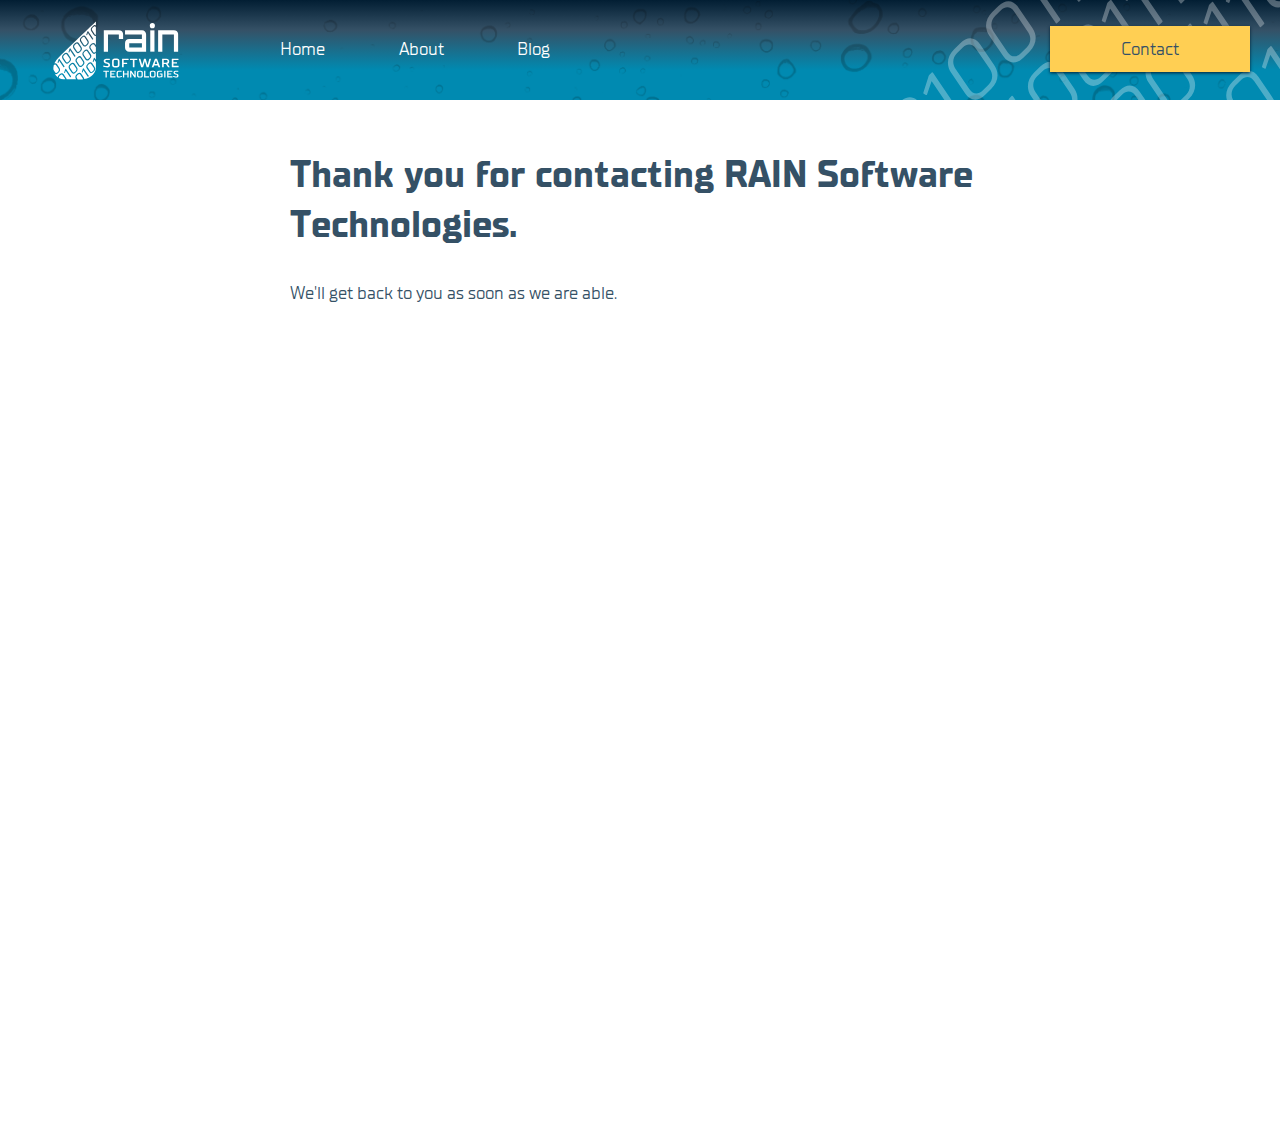
<file: contact-thank-you.html>
<!DOCTYPE html>
<html lang="en-us">
<head>
  <meta charset="utf-8">
  <meta name="robots" content="nofollow, noindex">
  <meta name="viewport" content="initial-scale=1.0, width=device-width, height=device-height"/>
  <meta name="copyright" content="RAIN Software Technologies">
  <meta name="author" content="Fable Turas, RAIN Software Techologies">
  <meta name="designer" content="45th Parallel Design">
  <meta name="description" content="RAIN Software Techologies: Page Not Found.">
  <title>RAIN Software Technologies: Thank You for Contacting Us</title>
<!-- Global site tag (gtag.js) - Google Analytics -->
<script async src="https://www.googletagmanager.com/gtag/js?id=UA-151983888-1"></script>
<script>
  window.dataLayer = window.dataLayer || [];
  function gtag(){dataLayer.push(arguments);}
  gtag('js', new Date());

  gtag('config', 'UA-151983888-1');
</script>
  <script src="https://code.jquery.com/jquery-3.3.1.min.js" integrity="sha256-FgpCb/KJQlLNfOu91ta32o/NMZxltwRo8QtmkMRdAu8=" crossorigin="anonymous">
</script> 
  <script src="menu/jquery.ma.infinitypush.js">
</script>
  <link href="css/MyFontsWebfontsKit.css" rel="stylesheet" type="text/css">
  <link href="css/main.css" rel="stylesheet" type="text/css">
  <link href="menu/jquery.ma.infinitypush.css" rel="stylesheet" type="text/css">
  <link rel="apple-touch-icon" sizes="180x180" href="/apple-touch-icon.png?v=69BnLMrPEr">
  <link rel="icon" type="image/png" sizes="32x32" href="/favicon-32x32.png?v=69BnLMrPEr">
  <link rel="icon" type="image/png" sizes="16x16" href="/favicon-16x16.png?v=69BnLMrPEr">
  <link rel="manifest" href="/site.webmanifest?v=69BnLMrPEr">
  <link rel="mask-icon" href="/safari-pinned-tab.svg?v=69BnLMrPEr" color="#5bbad5">
  <link rel="shortcut icon" href="/favicon.ico?v=69BnLMrPEr">
  <meta name="msapplication-TileColor" content="#ffffff">
  <meta name="theme-color" content="#ffffff">
</head>

<body class="contact-thank-you">
  <section class="container">
    <div class="home-hero-cont">
      <div class="binary">
        <header class="">
          <div class="nav-cont">
            <a href="https://rainsoftware.tech" target="_blank">
            <div>
              <object type="image/svg+xml" data="images/rain-software-technologies-logo-white.svg" aria-label="Full Stack Software Development with Integrity (text)" width="120" class="logo">
                <img src="images/rain-software-technologies-logo-white.png" alt="RAIN Software Technologies logo" width="120" class="logo">
              </object>
            </div>
            </a>
            <nav role="navigation" aria-label="primary-menu" id="primary-navigation">
              <ul>
                <li><a href="index.html">Home</a> </li>
                <li><a href="about.html">About</a> </li>
                <li><a href="blog.html">Blog</a> </li>
                <li><a href="contact.html">Contact</a> </li>
              </ul>
            </nav>
            <nav role="navigation" aria-label="primary-menu" id="primary-navigation-desktop">
              <ul>
                <li><a href="index.html">Home</a> </li>
                <li><a href="about.html">About</a> </li>
                <li><a href="blog.html">Blog</a> </li>
              </ul>
              <div class="button button-yellow button-contact">
                <a href="contact.html">Contact</a>
              </div>
            </nav>
          </div>
        </header>
      </div>
    </div>
    <main role="main" class="main">
      <div class="content">
        <div class="padding-50">
          <h1 class="padding-bottom-30">
            Thank you for contacting RAIN Software Technologies.
          </h1>
          <p class="padding-bottom-20">
            We'll get back to you as soon as we are able.
          </p>
        </div>
      </div>
      <footer class="center footer">
        <p>
          &copy; RAIN Software Technologies, LLC. All rights reserved.
        </p>
        <div class="content-int">
          <p class="center font-size-80">
            Visual Design by <a href="https://45th.design" target="_blank">45th Parallel Design, LLC</a>
          </p>
          <p class="center font-size-80">
            <a href="privacy.html" target="_blank">Privacy Policy</a>
          </p>
        </div>
      </footer>
    </main>
  </section>
  <script type="text/javascript">
      $( document ).ready( function () {
         $( '#primary-navigation' ).infinitypush( {
            openingspeed: 300,
            closingspeed: 300
         } );
      } );
</script>
</body>
</html>
</file>
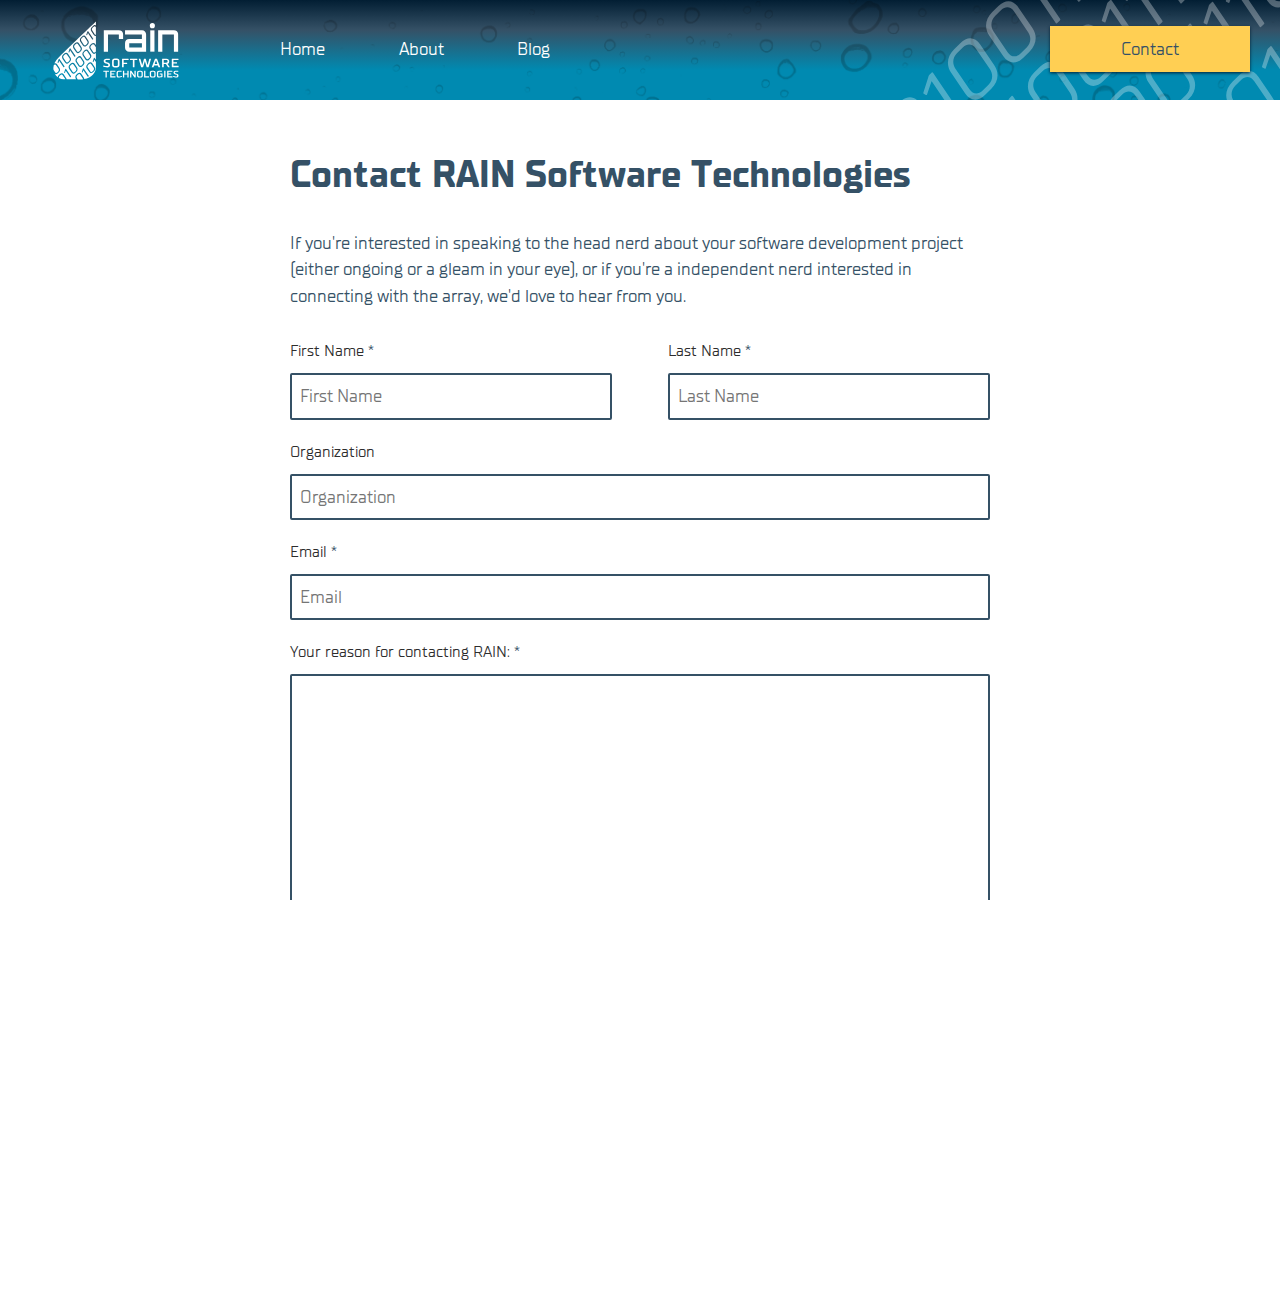
<file: contact.html>
<!DOCTYPE html>
<html lang="en-us">
<head>
  <meta charset="utf-8">
  <meta name="robots" content="nofollow, noindex">
  <meta name="viewport" content="initial-scale=1.0, width=device-width, height=device-height"/>
  <meta name="copyright" content="RAIN Software Technologies">
  <meta name="author" content="Fable Turas, RAIN Software Techologies">
  <meta name="designer" content="45th Parallel Design">
  <meta name="description" content="Contact RAIN Software Techologies in Portland, Oregon about full stack software development, app ideas, or networking opportunities.">
  <title>RAIN Software Technologies: Contact RAIN</title>
<!-- Global site tag (gtag.js) - Google Analytics -->
<script async src="https://www.googletagmanager.com/gtag/js?id=UA-151983888-1"></script>
<script>
  window.dataLayer = window.dataLayer || [];
  function gtag(){dataLayer.push(arguments);}
  gtag('js', new Date());

  gtag('config', 'UA-151983888-1');
</script>
  <script src="https://code.jquery.com/jquery-3.3.1.min.js" integrity="sha256-FgpCb/KJQlLNfOu91ta32o/NMZxltwRo8QtmkMRdAu8=" crossorigin="anonymous">
</script> 
  <script src="menu/jquery.ma.infinitypush.js">
</script>
  <link href="css/MyFontsWebfontsKit.css" rel="stylesheet" type="text/css">
  <link href="css/main.css" rel="stylesheet" type="text/css">
  <link href="menu/jquery.ma.infinitypush.css" rel="stylesheet" type="text/css">
  <link rel="apple-touch-icon" sizes="180x180" href="/apple-touch-icon.png?v=69BnLMrPEr">
  <link rel="icon" type="image/png" sizes="32x32" href="/favicon-32x32.png?v=69BnLMrPEr">
  <link rel="icon" type="image/png" sizes="16x16" href="/favicon-16x16.png?v=69BnLMrPEr">
  <link rel="manifest" href="/site.webmanifest?v=69BnLMrPEr">
  <link rel="mask-icon" href="/safari-pinned-tab.svg?v=69BnLMrPEr" color="#5bbad5">
  <link rel="shortcut icon" href="/favicon.ico?v=69BnLMrPEr">
  <meta name="msapplication-TileColor" content="#ffffff">
  <meta name="theme-color" content="#ffffff">
  <link rel="canonical" href="https://rainsoftware.tech/contact.html">
</head>

<body class="contact">
  <section class="container">
    <div class="home-hero-cont">
      <div class="binary">
        <header class="">
          <div class="nav-cont">
            <a href="https://rainsoftware.tech" target="_blank">
            <div>
              <object type="image/svg+xml" data="images/rain-software-technologies-logo-white.svg" aria-label="Full Stack Software Development with Integrity (text)" width="120" class="logo">
                <img src="images/rain-software-technologies-logo-white.png" alt="RAIN Software Technologies logo" width="120" class="logo">
              </object>
            </div>
            </a>
            <nav role="navigation" aria-label="primary-menu" id="primary-navigation">
              <ul>
                <li><a href="index.html">Home</a> </li>
                <li><a href="about.html">About</a> </li>
                <li><a href="blog.html">Blog</a> </li>
                <li><a href="contact.html">Contact</a> </li>
              </ul>
            </nav>
            <nav role="navigation" aria-label="primary-menu" id="primary-navigation-desktop">
              <ul>
                <li><a href="index.html">Home</a> </li>
                <li><a href="about.html">About</a> </li>
                <li><a href="blog.html">Blog</a> </li>
              </ul>
              <div class="button button-yellow button-contact">
                <a href="contact.html">Contact</a>
              </div>
            </nav>
          </div>
        </header>
      </div>
    </div>
    <main role="main" class="main">
      <div class="content">
        <div class="padding-50 form-cont">
          <h1 class="padding-bottom-30">
            Contact RAIN Software Technologies
          </h1>
          <p class="padding-bottom-20">
            If you're interested in speaking to the head nerd about your software development project (either ongoing or a gleam in your eye), or if you're a independent nerd interested in connecting with the array, we'd love to hear from you.
          </p>
          <form id="rain-contact" action="https://formspree.io/fable@rainsoftware.tech" method="post">
            <div class="flex-cont flex-wrap space-between">
              <div class="margin-bottom-1 padding-bottom-10 padding-top-10 width-46">
                <div>
                  <label for="first-name">First Name <span>*</span></label>
                </div>
                <div>
                  <input type="text" id="first-name" name="first-name" placeholder="First Name" tabindex="1" required>
                </div>
              </div>
              <div class="margin-bottom-1 padding-bottom-10 padding-top-10 width-46">
                <div>
                  <label for="last-name">Last Name <span>*</span></label>
                </div>
                <div>
                  <input type="text" id="last-name" name="last-name" placeholder="Last Name" tabindex="2" required>
                </div>
              </div>
              <div class="padding-bottom-10 padding-top-10 width-100">
                <div>
                  <label for="organization">Organization</label>
                </div>
                <div>
                  <input type="text" id="organization" name="organization" placeholder="Organization" tabindex="3">
                </div>
              </div>
              <div class="padding-bottom-10 padding-top-10 width-100">
                <div>
                  <label for="email">Email <span>*</span></label>
                </div>
                <div>
                  <input type="email" id="email" name="email" placeholder="Email" tabindex="4" required>
                </div>
              </div>
              <div class="padding-bottom-10 padding-top-10 width-100">
                <div>
                  <label for="tell-us">Your reason for contacting RAIN: <span>*</span></label>
                </div>
                <div>
                  <textarea id="reason" name="reason" tabindex="5" form="rain-contact" maxlength="5000" rows="10" required>
                  </textarea>
                </div>
              </div>
              <div class="padding-bottom-10 padding-top-10 width-100">
                <div>
                  <label for="privacy">*I have read and accept RAIN's <a href="privacy.html" target="_blank">privacy policy</a></label>
                  <input type="checkbox" id="privacy" name="privacy" tabindex="6" required />
                </div>
              </div>
              <div class="padding-bottom-10 width-100">
                <div>
                  <input type="hidden" name="_next" value="https://rainsoftware.tech" />
                  <input type="submit" id="submit" value="Contact RAIN" tabindex="7" class="button button-yellow center margin-top-40">
                </div>
              </div>
            </div>
          </form>
        </div>
      </div>
      <footer class="center footer">
        <p>
          &copy; RAIN Software Technologies, LLC. All rights reserved.
        </p>
        <div class="content-int">
          <p class="center font-size-80">
            Visual Design by <a href="https://45th.design" target="_blank">45th Parallel Design, LLC</a>
          </p>
          <p class="center font-size-80">
            <a href="privacy.html" target="_blank">Privacy Policy</a>
          </p>
        </div>
      </footer>
    </main>
  </section>
  <script type="text/javascript">
      $( document ).ready( function () {
         $( '#primary-navigation' ).infinitypush( {
            openingspeed: 300,
            closingspeed: 300
         } );
      } );
</script> 
  <script type="application/ld+json">
      {
         "@context": "http://schema.org",
         "@type": "Organization",
         "name": "RAIN Software Technologies",
         "description": "RAIN Software Technologies in Portland, Oregon offers highly competent full stack software development and programming with integrity and accountability.",
         "email": "fable@rainsoftware.tech", 
         "foundingDate": "2015-04-12",
         "founder": {
            "@type": "Person",
            "name": "Fable Turas",
            "alumniOf": [
               {
                  "@type": "Organization",
                  "name": "Fort Hays State University"
               },
               {
                  "@type": "Organization",
                  "name": "PDX Code Guild Software Developer Boot Camp"
               }
            ],
            "jobTitle": "Software Engineer",
            "knowsAbout": [
               "Software Development",
               "Back-end Software Development",
               "Full-stack Software Development",
               "Software Programming",
               "APIs",
               "Application Programming Interface",
               "Computer Science",
               "Computer Programming",
               "Technology",
               "Websites",
               "Web Development",
               "Angular",
               "Angularjs",
               "Coding Frameworks",
               "REST",
               "SaaS",
               "Plugin",
               "Python",
               "Django",
               "JavaScript",
               "HTML5",
               "CSS3",
               "AJAX",
               "XHR",
               "JSON",
               "Bootstrap3",
               "PostgreSQL",
               "Git",
               "GitLab",
               "GitHub",
               "Jira",
               "Linux/Unix",
               "GeoDjango",
               "Leaflet API",
               "Ansible",
               "OAuth",
               "Nginx",
               "Gunicorn",
               "SQL",
               "Perl",
               "Visual Basic",
               "Pascal",
               "C",
               "DOS",
               "Win 2000/XP/7/8/10",
               "OSX",
               "DRY code"
            ] 
         },
         "location": {
             "@type": "Place",
             "address": "Portland, Oregon"
         },
         "logo": {
            "@type": "imageObject",
            "url": "https://rainsoftware.tech/images/rain-software-technologies-logo-blue.jpg",
            "width": "1200",
            "height": "630"
         },
         "telephone": "503-278-1355",
         "url": "https://rainsoftware.tech"
      }
  </script> 
  <script type="application/ld+json">
      {
         "@context": "http://schema.org",
         "@type": "WebSite",
         "url": "https://rainsoftware.tech",
         "about": "Software Development Company",
         "alternateName": "RainTech",
         "audience": [
            "Businesses",
            "Organizations",
            "Non-Profits",
            "NGOs",
            "Start-ups",
            "Web Developers",
            "App Developers",
            "Python Developers",
            "Python Programmers",
            "Python Enthusiasts",
            "B2B"
         ],
         "description": "RAIN Software Techologies in Portland, Oregon is a software development company offering highly competent full stack software and app development and custom programming with integrity and accountability.",
         "image": {
            "@type": "imageObject",
            "url": "https://rainsoftware.tech/images/rain-software-technologies-logo-blue.jpg",
            "width": "1200",
            "height": "630"
         },
         "inLanguage": "en-US",
         "isAccessibleForFree": true,
         "isFamilyFriendly": true,
         "keywords": [
            "Business",
            "Organization",
            "Non-Profit",
            "NGO",
            "Start-up",
            "Web Developer",
            "App Developer",
            "Python Developer",
            "Python Programmer",
            "Python Enthusiast",
            "B2B",
            "App Development",
            "Web App Development",
            "Software Development",
            "Back-end Software Development",
            "Full-stack Software Development",
            "Software Programming",
            "APIs",
            "Application Programming Interface",
            "Computer Science",
            "Computer Programming",
            "Technology",
            "Websites",
            "Web Development",
            "Angular",
            "Angularjs",
            "Coding Frameworks",
            "REST",
            "SaaS",
            "Plugin",
            "Python",
            "Django",
            "JavaScript",
            "HTML5",
            "CSS3",
            "AJAX",
            "XHR",
            "JSON",
            "Bootstrap3",
            "PostgreSQL",
            "Git",
            "GitLab",
            "GitHub",
            "Jira",
            "Linux/Unix",
            "GeoDjango",
            "Leaflet API",
            "Ansible",
            "OAuth",
            "Nginx",
            "Gunicorn",
            "SQL",
            "Perl",
            "Visual Basic",
            "Pascal",
            "C",
            "DOS",
            "Win 2000/XP/7/8/10",
            "OSX",
            "DRY code"
         ]
      }
      
   </script>
</body>
</html>
</file>
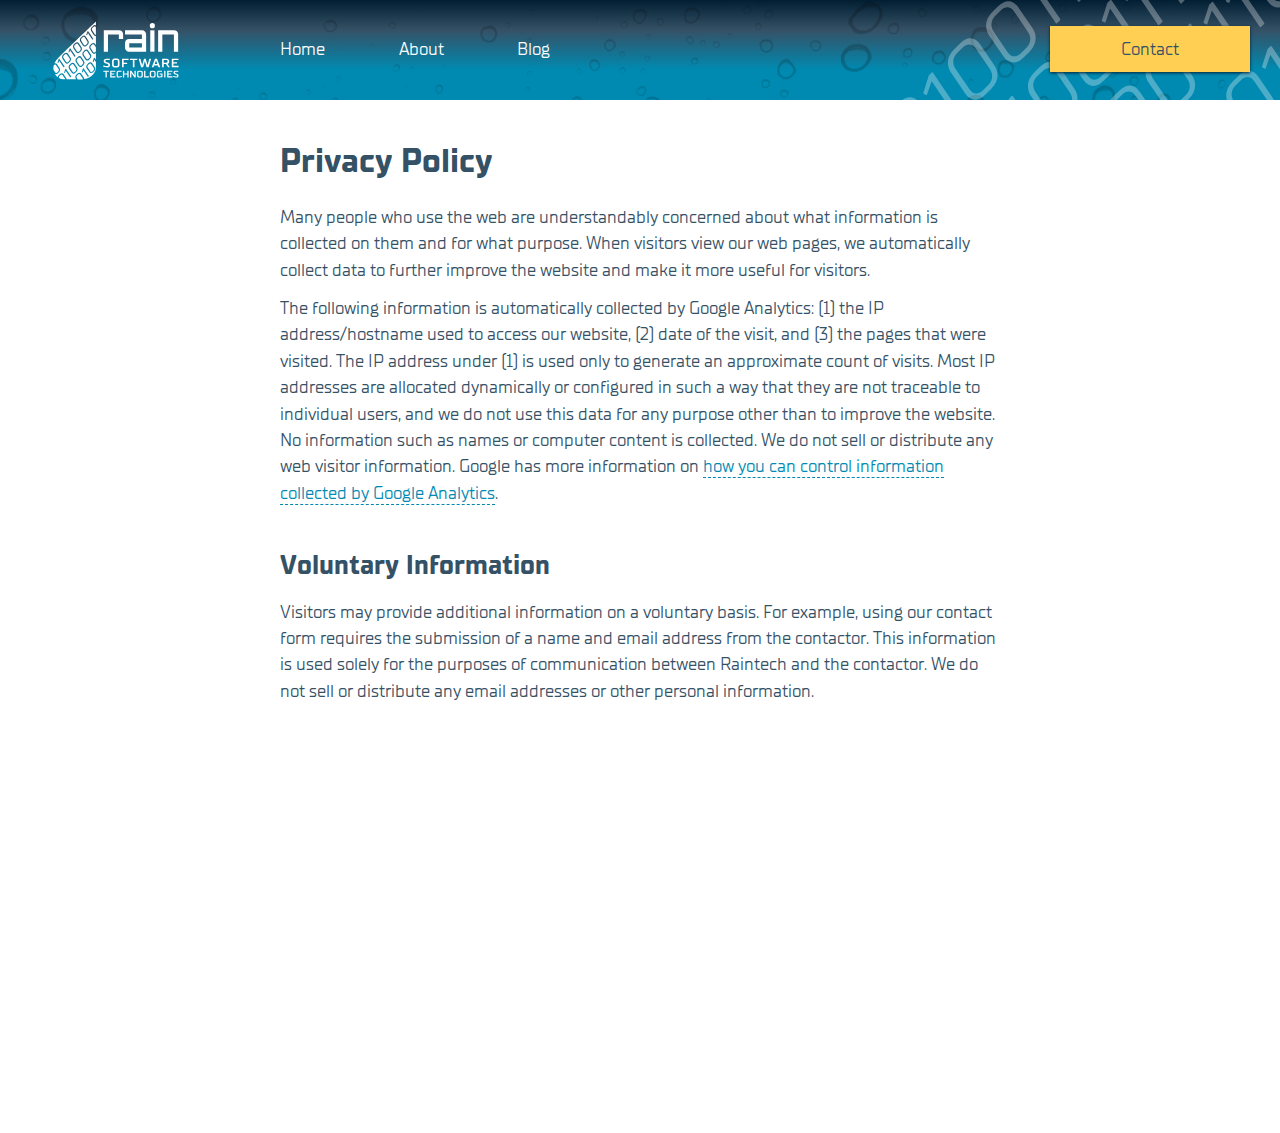
<file: privacy.html>
<!DOCTYPE html>
<html lang="en-us">
<head>
  <meta charset="utf-8">
  <meta name="robots" content="nofollow, noindex">
  <meta name="viewport" content="initial-scale=1.0, width=device-width, height=device-height"/>
  <meta name="copyright" content="RAIN Software Technologies">
  <meta name="author" content="Fable Turas, RAIN Software Techologies">
  <meta name="designer" content="45th Parallel Design">
  <meta name="description" content="RAIN Software Techologies in Portland, Oregon cares about the privacy of its visitors.">
  <title>RAIN Software Technologies: Privacy Policy</title>
<!-- Global site tag (gtag.js) - Google Analytics -->
<script async src="https://www.googletagmanager.com/gtag/js?id=UA-151983888-1"></script>
<script>
  window.dataLayer = window.dataLayer || [];
  function gtag(){dataLayer.push(arguments);}
  gtag('js', new Date());

  gtag('config', 'UA-151983888-1');
</script>
  <script src="https://code.jquery.com/jquery-3.3.1.min.js" integrity="sha256-FgpCb/KJQlLNfOu91ta32o/NMZxltwRo8QtmkMRdAu8=" crossorigin="anonymous">
</script> 
  <script src="menu/jquery.ma.infinitypush.js">
</script>
  <link href="css/MyFontsWebfontsKit.css" rel="stylesheet" type="text/css">
  <link href="css/main.css" rel="stylesheet" type="text/css">
  <link href="menu/jquery.ma.infinitypush.css" rel="stylesheet" type="text/css">
  <link rel="apple-touch-icon" sizes="180x180" href="/apple-touch-icon.png?v=69BnLMrPEr">
  <link rel="icon" type="image/png" sizes="32x32" href="/favicon-32x32.png?v=69BnLMrPEr">
  <link rel="icon" type="image/png" sizes="16x16" href="/favicon-16x16.png?v=69BnLMrPEr">
  <link rel="manifest" href="/site.webmanifest?v=69BnLMrPEr">
  <link rel="mask-icon" href="/safari-pinned-tab.svg?v=69BnLMrPEr" color="#5bbad5">
  <link rel="shortcut icon" href="/favicon.ico?v=69BnLMrPEr">
  <meta name="msapplication-TileColor" content="#ffffff">
  <meta name="theme-color" content="#ffffff">
  <link rel="canonical" href="https://rainsoftware.tech/privacy.html">
</head>

<body class="privacy">
  <section class="container">
    <div class="home-hero-cont">
      <div class="binary">
        <header class="">
          <div class="nav-cont">
            <a href="https://rainsoftware.tech" target="_blank">
            <div>
              <object type="image/svg+xml" data="images/rain-software-technologies-logo-white.svg" aria-label="Full Stack Software Development with Integrity (text)" width="120" class="logo">
                <img src="images/rain-software-technologies-logo-white.png" alt="RAIN Software Technologies logo" width="120" class="logo">
              </object>
            </div>
            </a>
            <nav role="navigation" aria-label="primary-menu" id="primary-navigation">
              <ul>
                <li><a href="index.html">Home</a> </li>
                <li><a href="about.html">About</a> </li>
                <li><a href="blog.html">Blog</a> </li>
                <li><a href="contact.html">Contact</a> </li>
              </ul>
            </nav>
            <nav role="navigation" aria-label="primary-menu" id="primary-navigation-desktop">
              <ul>
                <li><a href="index.html">Home</a> </li>
                <li><a href="about.html">About</a> </li>
                <li><a href="blog.html">Blog</a> </li>
              </ul>
              <div class="button button-yellow button-contact">
                <a href="contact.html">Contact</a>
              </div>
            </nav>
          </div>
        </header>
      </div>
    </div>
    <main role="main" class="main">
      <div class="center content padding-left-40 padding-right-40 padding-top-40">
        <div class="content-int padding-bottom-40">
          <h1 class="padding-bottom-20 smaller">
            Privacy Policy
          </h1>
          <p>
            Many people who use the web are understandably concerned about what information is collected on them and for what purpose. When visitors view our web pages, we automatically collect  data to further improve the website and make it more useful for visitors.
          </p>
          <p>
            The following information is automatically collected by Google Analytics: (1) the IP address/hostname used to access our website, (2) date of the visit, and (3) the pages that were visited. The IP address under (1) is used only to generate an approximate count of visits. Most IP addresses are allocated dynamically or configured in such a way that they are not traceable to individual users, and we do not use this data for any purpose other than to improve the website. No information such as names or computer content is collected. We do not sell or distribute any web visitor information. Google has more information on <a href="https://policies.google.com/technologies/partner-sites" target="_blank">how you can control information collected by Google Analytics</a>.
          </p>
          <h2 class="padding-bottom-15 padding-top-30 smaller">
            Voluntary Information
          </h2>
          <p>
            Visitors may provide additional information on a voluntary basis. For example, using our contact form requires the submission of a name and email address from the contactor. This information is used solely for the purposes of communication between Raintech and the contactor. We do not sell or distribute any email addresses or other personal information.
          </p>
          <p>&nbsp;
          </p>
        </div>
      </div>
      <footer class="center footer">
        <p>
          &copy; RAIN Software Technologies, LLC. All rights reserved.
        </p>
        <div class="content-int">
          <p class="center font-size-80">
            Visual Design by <a href="https://45th.design" target="_blank">45th Parallel Design, LLC</a>
          </p>
          <p class="center font-size-80">
            <a href="privacy.html" target="_blank">Privacy Policy</a>
          </p>
        </div>
      </footer>
    </main>
  </section>
  <script type="text/javascript">
      $( document ).ready( function () {
         $( '#primary-navigation' ).infinitypush( {
            openingspeed: 300,
            closingspeed: 300
         } );
      } );
</script> 
  <script type="application/ld+json">
      {
         "@context": "http://schema.org",
         "@type": "Organization",
         "name": "RAIN Software Technologies",
         "description": "RAIN Software Technologies in Portland, Oregon offers highly competent full stack software development and programming with integrity and accountability.",
         "email": "fable@rainsoftware.tech", 
         "foundingDate": "2015-04-12",
         "founder": {
            "@type": "Person",
            "name": "Fable Turas",
            "alumniOf": [
               {
                  "@type": "Organization",
                  "name": "Fort Hays State University"
               },
               {
                  "@type": "Organization",
                  "name": "PDX Code Guild Software Developer Boot Camp"
               }
            ],
            "jobTitle": "Software Engineer",
            "knowsAbout": [
               "Software Development",
               "Back-end Software Development",
               "Full-stack Software Development",
               "Software Programming",
               "APIs",
               "Application Programming Interface",
               "Computer Science",
               "Computer Programming",
               "Technology",
               "Websites",
               "Web Development",
               "Angular",
               "Angularjs",
               "Coding Frameworks",
               "REST",
               "SaaS",
               "Plugin",
               "Python",
               "Django",
               "JavaScript",
               "HTML5",
               "CSS3",
               "AJAX",
               "XHR",
               "JSON",
               "Bootstrap3",
               "PostgreSQL",
               "Git",
               "GitLab",
               "GitHub",
               "Jira",
               "Linux/Unix",
               "GeoDjango",
               "Leaflet API",
               "Ansible",
               "OAuth",
               "Nginx",
               "Gunicorn",
               "SQL",
               "Perl",
               "Visual Basic",
               "Pascal",
               "C",
               "DOS",
               "Win 2000/XP/7/8/10",
               "OSX",
               "DRY code"
            ] 
         },
         "location": {
             "@type": "Place",
             "address": "Portland, Oregon"
         },
         "logo": {
            "@type": "imageObject",
            "url": "https://rainsoftware.tech/images/rain-software-technologies-logo-blue.jpg",
            "width": "1200",
            "height": "630"
         },
         "telephone": "503-278-1355",
         "url": "https://rainsoftware.tech"
      }
  </script> 
  <script type="application/ld+json">
      {
         "@context": "http://schema.org",
         "@type": "WebSite",
         "url": "https://rainsoftware.tech",
         "about": "Software Development Company",
         "alternateName": "RainTech",
         "audience": [
            "Businesses",
            "Organizations",
            "Non-Profits",
            "NGOs",
            "Start-ups",
            "Web Developers",
            "App Developers",
            "Python Developers",
            "Python Programmers",
            "Python Enthusiasts",
            "B2B"
         ],
         "description": "RAIN Software Techologies in Portland, Oregon is a software development company offering highly competent full stack software and app development and custom programming with integrity and accountability.",
         "image": {
            "@type": "imageObject",
            "url": "https://rainsoftware.tech/images/rain-software-technologies-logo-blue.jpg",
            "width": "1200",
            "height": "630"
         },
         "inLanguage": "en-US",
         "isAccessibleForFree": true,
         "isFamilyFriendly": true,
         "keywords": [
            "Business",
            "Organization",
            "Non-Profit",
            "NGO",
            "Start-up",
            "Web Developer",
            "App Developer",
            "Python Developer",
            "Python Programmer",
            "Python Enthusiast",
            "B2B",
            "App Development",
            "Web App Development",
            "Software Development",
            "Back-end Software Development",
            "Full-stack Software Development",
            "Software Programming",
            "APIs",
            "Application Programming Interface",
            "Computer Science",
            "Computer Programming",
            "Technology",
            "Websites",
            "Web Development",
            "Angular",
            "Angularjs",
            "Coding Frameworks",
            "REST",
            "SaaS",
            "Plugin",
            "Python",
            "Django",
            "JavaScript",
            "HTML5",
            "CSS3",
            "AJAX",
            "XHR",
            "JSON",
            "Bootstrap3",
            "PostgreSQL",
            "Git",
            "GitLab",
            "GitHub",
            "Jira",
            "Linux/Unix",
            "GeoDjango",
            "Leaflet API",
            "Ansible",
            "OAuth",
            "Nginx",
            "Gunicorn",
            "SQL",
            "Perl",
            "Visual Basic",
            "Pascal",
            "C",
            "DOS",
            "Win 2000/XP/7/8/10",
            "OSX",
            "DRY code"
         ]
      }
      
   </script>
</body>
</html>
</file>
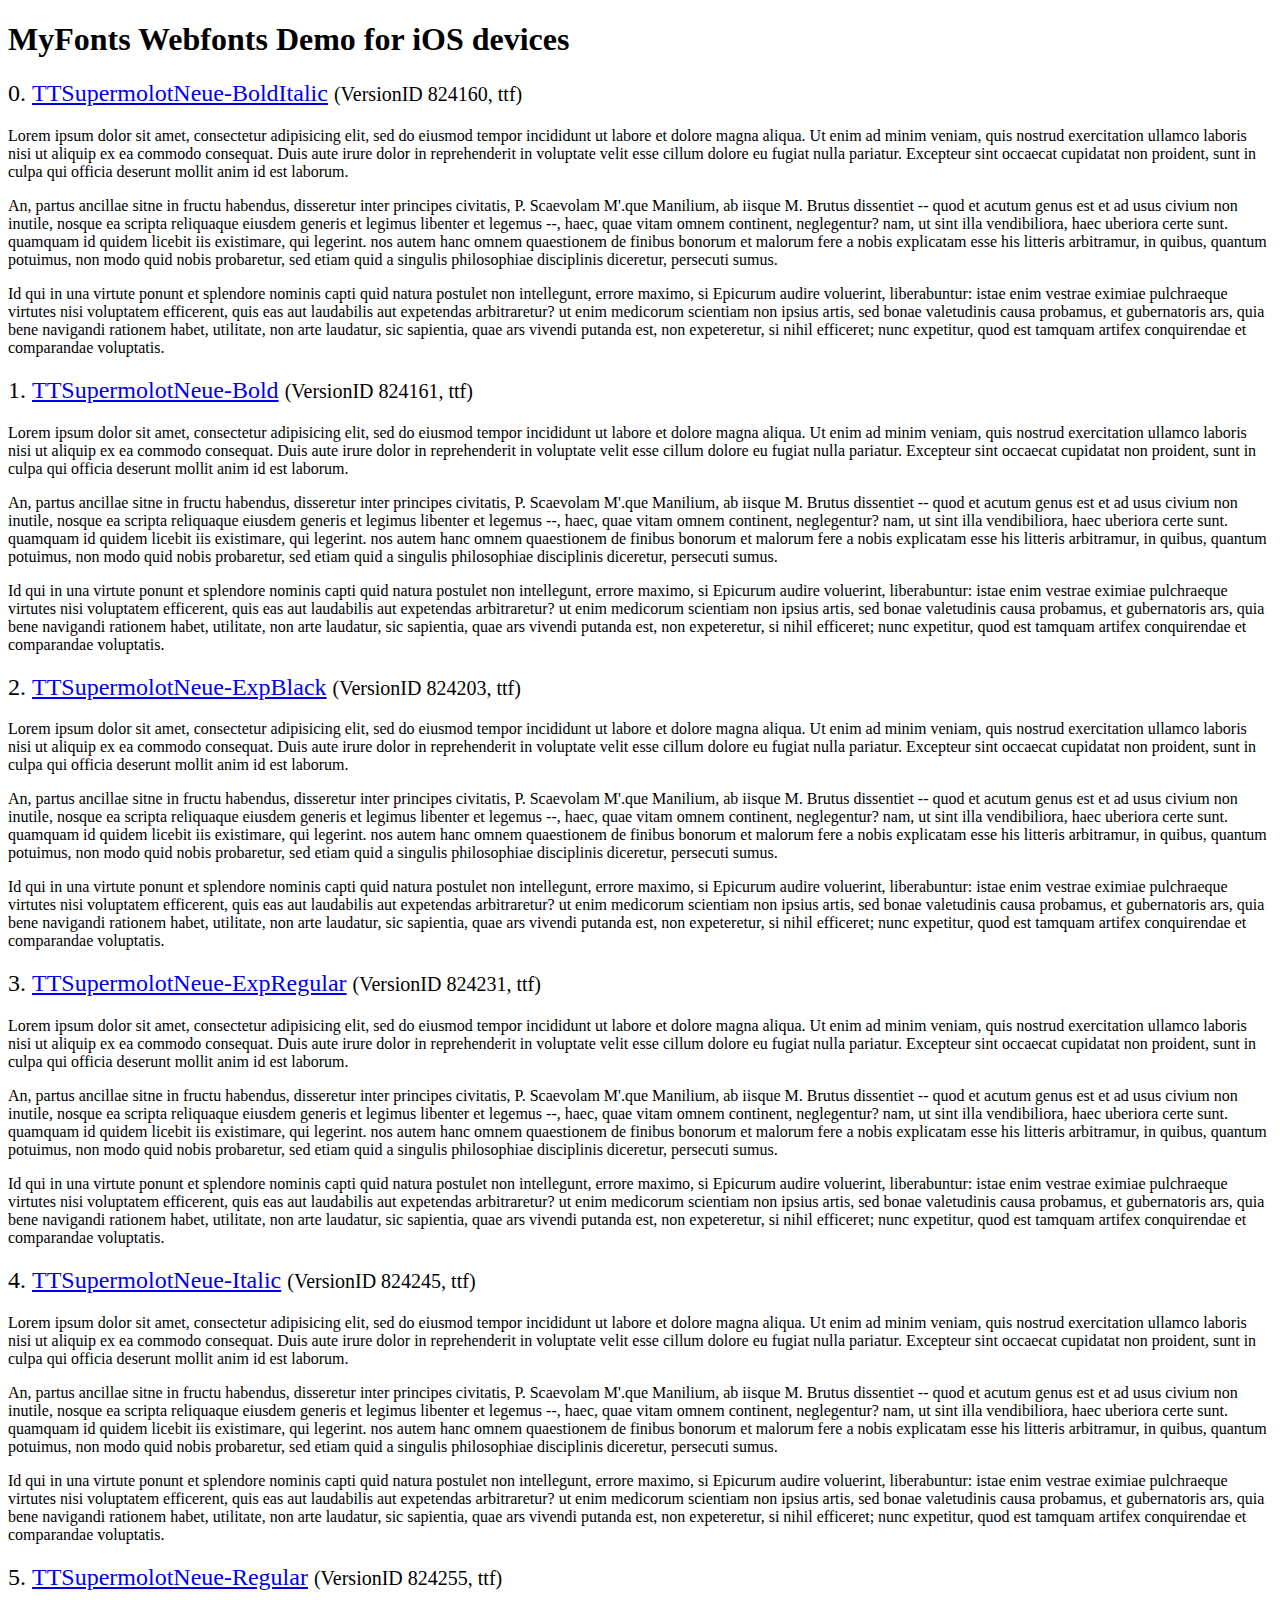
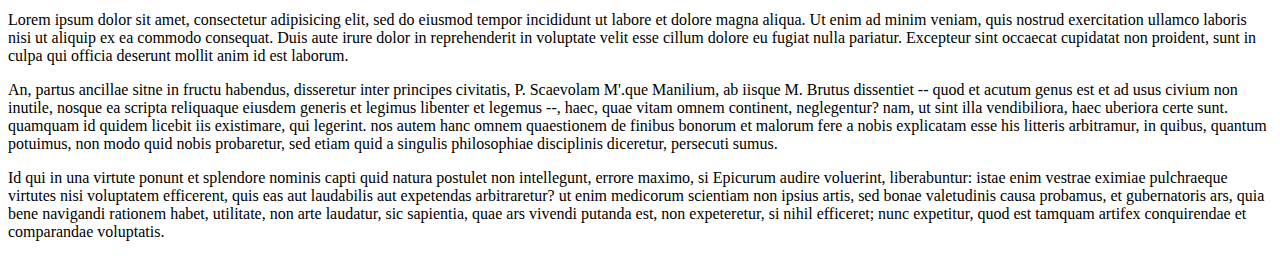
<file: css/webfonts/svg_test.html>
<!DOCTYPE html>
<html>
<head>
<title>MyFonts Webfonts Demo for iOS devices</title>
<meta http-equiv="content-type" content="text/html; charset=utf-8" />

<style type="text/css" media="all">

	h2 {
		 font-weight:normal;
	}

		
	@font-face {
		font-family:"TTSupermolotNeue-BoldItalic";
		src:url("393722_0.svg#TTSupermolotNeue-BoldItalic") format("svg");
	}
	
	.webfont_0 {
		font-family: TTSupermolotNeue-BoldItalic;
	}
		
	@font-face {
		font-family:"TTSupermolotNeue-Bold";
		src:url("393722_1.svg#TTSupermolotNeue-Bold") format("svg");
	}
	
	.webfont_1 {
		font-family: TTSupermolotNeue-Bold;
	}
		
	@font-face {
		font-family:"TTSupermolotNeue-ExpBlack";
		src:url("393722_2.svg#TTSupermolotNeue-ExpBlack") format("svg");
	}
	
	.webfont_2 {
		font-family: TTSupermolotNeue-ExpBlack;
	}
		
	@font-face {
		font-family:"TTSupermolotNeue-ExpRegular";
		src:url("393722_3.svg#TTSupermolotNeue-ExpRegular") format("svg");
	}
	
	.webfont_3 {
		font-family: TTSupermolotNeue-ExpRegular;
	}
		
	@font-face {
		font-family:"TTSupermolotNeue-Italic";
		src:url("393722_4.svg#TTSupermolotNeue-Italic") format("svg");
	}
	
	.webfont_4 {
		font-family: TTSupermolotNeue-Italic;
	}
		
	@font-face {
		font-family:"TTSupermolotNeue-Regular";
		src:url("393722_5.svg#TTSupermolotNeue-Regular") format("svg");
	}
	
	.webfont_5 {
		font-family: TTSupermolotNeue-Regular;
	}
		
</style>

</head>

<body>

<h1>MyFonts Webfonts Demo for iOS devices</h1>


<h2>0. <span class='webfont_0'><a href='//www.myfonts.com/search/style::350601/'>TTSupermolotNeue-BoldItalic</a></span>
<small>(VersionID 824160, ttf)</small>
</h2>

<p class='webfont_0'>Lorem ipsum dolor sit amet, consectetur adipisicing elit, sed do eiusmod tempor incididunt ut labore et dolore magna aliqua. Ut enim ad minim veniam, quis nostrud exercitation ullamco laboris nisi ut aliquip ex ea commodo consequat. Duis aute irure dolor in reprehenderit in voluptate velit esse cillum dolore eu fugiat nulla pariatur. Excepteur sint occaecat cupidatat non proident, sunt in culpa qui officia deserunt mollit anim id est laborum.</p>

<p class='webfont_0'>An, partus ancillae sitne in fructu habendus, disseretur inter principes civitatis, P. Scaevolam M'.que Manilium, ab iisque M. Brutus dissentiet -- quod et acutum genus est et ad usus civium non inutile, nosque ea scripta reliquaque eiusdem generis et legimus libenter et legemus --, haec, quae vitam omnem continent, neglegentur? nam, ut sint illa vendibiliora, haec uberiora certe sunt. quamquam id quidem licebit iis existimare, qui legerint. nos autem hanc omnem quaestionem de finibus bonorum et malorum fere a nobis explicatam esse his litteris arbitramur, in quibus, quantum potuimus, non modo quid nobis probaretur, sed etiam quid a singulis philosophiae disciplinis diceretur, persecuti sumus.</p>

<p class='webfont_0'>Id qui in una virtute ponunt et splendore nominis capti quid natura postulet non intellegunt, errore maximo, si Epicurum audire voluerint, liberabuntur: istae enim vestrae eximiae pulchraeque virtutes nisi voluptatem efficerent, quis eas aut laudabilis aut expetendas arbitraretur? ut enim medicorum scientiam non ipsius artis, sed bonae valetudinis causa probamus, et gubernatoris ars, quia bene navigandi rationem habet, utilitate, non arte laudatur, sic sapientia, quae ars vivendi putanda est, non expeteretur, si nihil efficeret; nunc expetitur, quod est tamquam artifex conquirendae et comparandae voluptatis.</p>



<h2>1. <span class='webfont_1'><a href='//www.myfonts.com/search/style::350602/'>TTSupermolotNeue-Bold</a></span>
<small>(VersionID 824161, ttf)</small>
</h2>

<p class='webfont_1'>Lorem ipsum dolor sit amet, consectetur adipisicing elit, sed do eiusmod tempor incididunt ut labore et dolore magna aliqua. Ut enim ad minim veniam, quis nostrud exercitation ullamco laboris nisi ut aliquip ex ea commodo consequat. Duis aute irure dolor in reprehenderit in voluptate velit esse cillum dolore eu fugiat nulla pariatur. Excepteur sint occaecat cupidatat non proident, sunt in culpa qui officia deserunt mollit anim id est laborum.</p>

<p class='webfont_1'>An, partus ancillae sitne in fructu habendus, disseretur inter principes civitatis, P. Scaevolam M'.que Manilium, ab iisque M. Brutus dissentiet -- quod et acutum genus est et ad usus civium non inutile, nosque ea scripta reliquaque eiusdem generis et legimus libenter et legemus --, haec, quae vitam omnem continent, neglegentur? nam, ut sint illa vendibiliora, haec uberiora certe sunt. quamquam id quidem licebit iis existimare, qui legerint. nos autem hanc omnem quaestionem de finibus bonorum et malorum fere a nobis explicatam esse his litteris arbitramur, in quibus, quantum potuimus, non modo quid nobis probaretur, sed etiam quid a singulis philosophiae disciplinis diceretur, persecuti sumus.</p>

<p class='webfont_1'>Id qui in una virtute ponunt et splendore nominis capti quid natura postulet non intellegunt, errore maximo, si Epicurum audire voluerint, liberabuntur: istae enim vestrae eximiae pulchraeque virtutes nisi voluptatem efficerent, quis eas aut laudabilis aut expetendas arbitraretur? ut enim medicorum scientiam non ipsius artis, sed bonae valetudinis causa probamus, et gubernatoris ars, quia bene navigandi rationem habet, utilitate, non arte laudatur, sic sapientia, quae ars vivendi putanda est, non expeteretur, si nihil efficeret; nunc expetitur, quod est tamquam artifex conquirendae et comparandae voluptatis.</p>



<h2>2. <span class='webfont_2'><a href='//www.myfonts.com/search/style::350623/'>TTSupermolotNeue-ExpBlack</a></span>
<small>(VersionID 824203, ttf)</small>
</h2>

<p class='webfont_2'>Lorem ipsum dolor sit amet, consectetur adipisicing elit, sed do eiusmod tempor incididunt ut labore et dolore magna aliqua. Ut enim ad minim veniam, quis nostrud exercitation ullamco laboris nisi ut aliquip ex ea commodo consequat. Duis aute irure dolor in reprehenderit in voluptate velit esse cillum dolore eu fugiat nulla pariatur. Excepteur sint occaecat cupidatat non proident, sunt in culpa qui officia deserunt mollit anim id est laborum.</p>

<p class='webfont_2'>An, partus ancillae sitne in fructu habendus, disseretur inter principes civitatis, P. Scaevolam M'.que Manilium, ab iisque M. Brutus dissentiet -- quod et acutum genus est et ad usus civium non inutile, nosque ea scripta reliquaque eiusdem generis et legimus libenter et legemus --, haec, quae vitam omnem continent, neglegentur? nam, ut sint illa vendibiliora, haec uberiora certe sunt. quamquam id quidem licebit iis existimare, qui legerint. nos autem hanc omnem quaestionem de finibus bonorum et malorum fere a nobis explicatam esse his litteris arbitramur, in quibus, quantum potuimus, non modo quid nobis probaretur, sed etiam quid a singulis philosophiae disciplinis diceretur, persecuti sumus.</p>

<p class='webfont_2'>Id qui in una virtute ponunt et splendore nominis capti quid natura postulet non intellegunt, errore maximo, si Epicurum audire voluerint, liberabuntur: istae enim vestrae eximiae pulchraeque virtutes nisi voluptatem efficerent, quis eas aut laudabilis aut expetendas arbitraretur? ut enim medicorum scientiam non ipsius artis, sed bonae valetudinis causa probamus, et gubernatoris ars, quia bene navigandi rationem habet, utilitate, non arte laudatur, sic sapientia, quae ars vivendi putanda est, non expeteretur, si nihil efficeret; nunc expetitur, quod est tamquam artifex conquirendae et comparandae voluptatis.</p>



<h2>3. <span class='webfont_3'><a href='//www.myfonts.com/search/style::350637/'>TTSupermolotNeue-ExpRegular</a></span>
<small>(VersionID 824231, ttf)</small>
</h2>

<p class='webfont_3'>Lorem ipsum dolor sit amet, consectetur adipisicing elit, sed do eiusmod tempor incididunt ut labore et dolore magna aliqua. Ut enim ad minim veniam, quis nostrud exercitation ullamco laboris nisi ut aliquip ex ea commodo consequat. Duis aute irure dolor in reprehenderit in voluptate velit esse cillum dolore eu fugiat nulla pariatur. Excepteur sint occaecat cupidatat non proident, sunt in culpa qui officia deserunt mollit anim id est laborum.</p>

<p class='webfont_3'>An, partus ancillae sitne in fructu habendus, disseretur inter principes civitatis, P. Scaevolam M'.que Manilium, ab iisque M. Brutus dissentiet -- quod et acutum genus est et ad usus civium non inutile, nosque ea scripta reliquaque eiusdem generis et legimus libenter et legemus --, haec, quae vitam omnem continent, neglegentur? nam, ut sint illa vendibiliora, haec uberiora certe sunt. quamquam id quidem licebit iis existimare, qui legerint. nos autem hanc omnem quaestionem de finibus bonorum et malorum fere a nobis explicatam esse his litteris arbitramur, in quibus, quantum potuimus, non modo quid nobis probaretur, sed etiam quid a singulis philosophiae disciplinis diceretur, persecuti sumus.</p>

<p class='webfont_3'>Id qui in una virtute ponunt et splendore nominis capti quid natura postulet non intellegunt, errore maximo, si Epicurum audire voluerint, liberabuntur: istae enim vestrae eximiae pulchraeque virtutes nisi voluptatem efficerent, quis eas aut laudabilis aut expetendas arbitraretur? ut enim medicorum scientiam non ipsius artis, sed bonae valetudinis causa probamus, et gubernatoris ars, quia bene navigandi rationem habet, utilitate, non arte laudatur, sic sapientia, quae ars vivendi putanda est, non expeteretur, si nihil efficeret; nunc expetitur, quod est tamquam artifex conquirendae et comparandae voluptatis.</p>



<h2>4. <span class='webfont_4'><a href='//www.myfonts.com/search/style::350644/'>TTSupermolotNeue-Italic</a></span>
<small>(VersionID 824245, ttf)</small>
</h2>

<p class='webfont_4'>Lorem ipsum dolor sit amet, consectetur adipisicing elit, sed do eiusmod tempor incididunt ut labore et dolore magna aliqua. Ut enim ad minim veniam, quis nostrud exercitation ullamco laboris nisi ut aliquip ex ea commodo consequat. Duis aute irure dolor in reprehenderit in voluptate velit esse cillum dolore eu fugiat nulla pariatur. Excepteur sint occaecat cupidatat non proident, sunt in culpa qui officia deserunt mollit anim id est laborum.</p>

<p class='webfont_4'>An, partus ancillae sitne in fructu habendus, disseretur inter principes civitatis, P. Scaevolam M'.que Manilium, ab iisque M. Brutus dissentiet -- quod et acutum genus est et ad usus civium non inutile, nosque ea scripta reliquaque eiusdem generis et legimus libenter et legemus --, haec, quae vitam omnem continent, neglegentur? nam, ut sint illa vendibiliora, haec uberiora certe sunt. quamquam id quidem licebit iis existimare, qui legerint. nos autem hanc omnem quaestionem de finibus bonorum et malorum fere a nobis explicatam esse his litteris arbitramur, in quibus, quantum potuimus, non modo quid nobis probaretur, sed etiam quid a singulis philosophiae disciplinis diceretur, persecuti sumus.</p>

<p class='webfont_4'>Id qui in una virtute ponunt et splendore nominis capti quid natura postulet non intellegunt, errore maximo, si Epicurum audire voluerint, liberabuntur: istae enim vestrae eximiae pulchraeque virtutes nisi voluptatem efficerent, quis eas aut laudabilis aut expetendas arbitraretur? ut enim medicorum scientiam non ipsius artis, sed bonae valetudinis causa probamus, et gubernatoris ars, quia bene navigandi rationem habet, utilitate, non arte laudatur, sic sapientia, quae ars vivendi putanda est, non expeteretur, si nihil efficeret; nunc expetitur, quod est tamquam artifex conquirendae et comparandae voluptatis.</p>



<h2>5. <span class='webfont_5'><a href='//www.myfonts.com/search/style::350649/'>TTSupermolotNeue-Regular</a></span>
<small>(VersionID 824255, ttf)</small>
</h2>

<p class='webfont_5'>Lorem ipsum dolor sit amet, consectetur adipisicing elit, sed do eiusmod tempor incididunt ut labore et dolore magna aliqua. Ut enim ad minim veniam, quis nostrud exercitation ullamco laboris nisi ut aliquip ex ea commodo consequat. Duis aute irure dolor in reprehenderit in voluptate velit esse cillum dolore eu fugiat nulla pariatur. Excepteur sint occaecat cupidatat non proident, sunt in culpa qui officia deserunt mollit anim id est laborum.</p>

<p class='webfont_5'>An, partus ancillae sitne in fructu habendus, disseretur inter principes civitatis, P. Scaevolam M'.que Manilium, ab iisque M. Brutus dissentiet -- quod et acutum genus est et ad usus civium non inutile, nosque ea scripta reliquaque eiusdem generis et legimus libenter et legemus --, haec, quae vitam omnem continent, neglegentur? nam, ut sint illa vendibiliora, haec uberiora certe sunt. quamquam id quidem licebit iis existimare, qui legerint. nos autem hanc omnem quaestionem de finibus bonorum et malorum fere a nobis explicatam esse his litteris arbitramur, in quibus, quantum potuimus, non modo quid nobis probaretur, sed etiam quid a singulis philosophiae disciplinis diceretur, persecuti sumus.</p>

<p class='webfont_5'>Id qui in una virtute ponunt et splendore nominis capti quid natura postulet non intellegunt, errore maximo, si Epicurum audire voluerint, liberabuntur: istae enim vestrae eximiae pulchraeque virtutes nisi voluptatem efficerent, quis eas aut laudabilis aut expetendas arbitraretur? ut enim medicorum scientiam non ipsius artis, sed bonae valetudinis causa probamus, et gubernatoris ars, quia bene navigandi rationem habet, utilitate, non arte laudatur, sic sapientia, quae ars vivendi putanda est, non expeteretur, si nihil efficeret; nunc expetitur, quod est tamquam artifex conquirendae et comparandae voluptatis.</p>




</body>
</html>
</file>
<file: css/MyFontsWebfontsKit.css>
/**
 * @license
 * MyFonts Webfont Build ID 3749666, 2019-04-19T01:31:17-0400
 * 
 * The fonts listed in this notice are subject to the End User License
 * Agreement(s) entered into by the website owner. All other parties are 
 * explicitly restricted from using the Licensed Webfonts(s).
 * 
 * You may obtain a valid license at the URLs below.
 * 
 * Webfont: TTSupermolotNeue-BoldItalic by TypeType
 * URL: https://www.myfonts.com/fonts/type-type/tt-supermolot-neue/bold-italic/
 * 
 * Webfont: TTSupermolotNeue-Bold by TypeType
 * URL: https://www.myfonts.com/fonts/type-type/tt-supermolot-neue/bold/
 * 
 * Webfont: TTSupermolotNeue-ExpBlack by TypeType
 * URL: https://www.myfonts.com/fonts/type-type/tt-supermolot-neue/expanded-black/
 * 
 * Webfont: TTSupermolotNeue-ExpRegular by TypeType
 * URL: https://www.myfonts.com/fonts/type-type/tt-supermolot-neue/expanded-regular/
 * 
 * Webfont: TTSupermolotNeue-Italic by TypeType
 * URL: https://www.myfonts.com/fonts/type-type/tt-supermolot-neue/italic/
 * 
 * Webfont: TTSupermolotNeue-Regular by TypeType
 * URL: https://www.myfonts.com/fonts/type-type/tt-supermolot-neue/regular/
 * 
 * 
 * License: https://www.myfonts.com/viewlicense?type=web&buildid=3749666
 * Licensed pageviews: 20,000
 * Webfonts copyright: Copyright (c) 2019 by Typetype. Designer Ivan Gladkikh, technical designers Philipp Nurullin, Marina Khodak, Nadezhda Polomoshnova, Roman Ershov. All rights reserved.
 * 
 * © 2019 MyFonts Inc
*/


/* @import must be at top of file, otherwise CSS will not work */
@import url("//hello.myfonts.net/count/393722");

  
@font-face {font-family: 'TTSupermolotNeue-BoldItalic';src: url('webfonts/393722_0_0.eot');src: url('webfonts/393722_0_0.eot?#iefix') format('embedded-opentype'),url('webfonts/393722_0_0.woff2') format('woff2'),url('webfonts/393722_0_0.woff') format('woff'),url('webfonts/393722_0_0.ttf') format('truetype'),url('webfonts/393722_0_0.svg#wf') format('svg');}
 
  
@font-face {font-family: 'TTSupermolotNeue-Bold';src: url('webfonts/393722_1_0.eot');src: url('webfonts/393722_1_0.eot?#iefix') format('embedded-opentype'),url('webfonts/393722_1_0.woff2') format('woff2'),url('webfonts/393722_1_0.woff') format('woff'),url('webfonts/393722_1_0.ttf') format('truetype'),url('webfonts/393722_1_0.svg#wf') format('svg');}
 
  
@font-face {font-family: 'TTSupermolotNeue-ExpBlack';src: url('webfonts/393722_2_0.eot');src: url('webfonts/393722_2_0.eot?#iefix') format('embedded-opentype'),url('webfonts/393722_2_0.woff2') format('woff2'),url('webfonts/393722_2_0.woff') format('woff'),url('webfonts/393722_2_0.ttf') format('truetype'),url('webfonts/393722_2_0.svg#wf') format('svg');}
 
  
@font-face {font-family: 'TTSupermolotNeue-ExpRegular';src: url('webfonts/393722_3_0.eot');src: url('webfonts/393722_3_0.eot?#iefix') format('embedded-opentype'),url('webfonts/393722_3_0.woff2') format('woff2'),url('webfonts/393722_3_0.woff') format('woff'),url('webfonts/393722_3_0.ttf') format('truetype'),url('webfonts/393722_3_0.svg#wf') format('svg');}
 
  
@font-face {font-family: 'TTSupermolotNeue-Italic';src: url('webfonts/393722_4_0.eot');src: url('webfonts/393722_4_0.eot?#iefix') format('embedded-opentype'),url('webfonts/393722_4_0.woff2') format('woff2'),url('webfonts/393722_4_0.woff') format('woff'),url('webfonts/393722_4_0.ttf') format('truetype'),url('webfonts/393722_4_0.svg#wf') format('svg');}
 
  
@font-face {font-family: 'TTSupermolotNeue-Regular';src: url('webfonts/393722_5_0.eot');src: url('webfonts/393722_5_0.eot?#iefix') format('embedded-opentype'),url('webfonts/393722_5_0.woff2') format('woff2'),url('webfonts/393722_5_0.woff') format('woff'),url('webfonts/393722_5_0.ttf') format('truetype'),url('webfonts/393722_5_0.svg#wf') format('svg');}
</file>
<file: css/main.css>
@charset "UTF-8";

/* ======================== RESET ========================= */
/* http://meyerweb.com/eric/tools/css/reset/ 
   v2.0 | 20110126
   License: none (public domain)
*/
html, body, div, span, applet, object, iframe,
h1, h2, h3, h4, h5, h6, p, blockquote, pre,
a, abbr, acronym, address, big, cite, code,
del, dfn, em, img, ins, kbd, q, s, samp,
small, strike, strong, sub, sup, tt, var,
b, u, i, center,
dl, dt, dd, ol, ul, li,
fieldset, form, label, legend,
table, caption, tbody, tfoot, thead, tr, th, td,
article, aside, canvas, details, embed,
figure, figcaption, footer, header, hgroup,
menu, nav, output, ruby, section, summary,
time, mark, audio, video {
  margin: 0;
  padding: 0;
  border: 0;
  font-size: 100%;
  font: inherit;
  vertical-align: baseline; }

/* HTML5 display-role reset for older browsers */
article, aside, details, figcaption, figure,
footer, header, hgroup, menu, nav, section {
  display: block; }

body {
  font-family: "TTSupermolotNeue-Regular", "Helvetica Neue", Helvetica, Arial, sans-serif;
  line-height: 1; }

ol, ul {
  list-style: none; }

blockquote, q {
  quotes: none; }

blockquote:before, blockquote:after,
q:before, q:after {
  content: '';
  content: none; }

table {
  border-collapse: collapse;
  border-spacing: 0; }


/* ======================== VARIABLES ========================= */

:root {
   --blue-gray: rgba(73, 83, 86, 1);
   --blue-gray-70: rgba(73, 83, 86, .7);
   --blue-dark: rgba(53, 81, 102, 1);
   --blue-darker: rgba(2, 30, 51, 1);
   --blue-dark-70: rgba(53, 81, 102, .7);
   --blue-mid: rgba(0, 138, 177, 1);
   --blue-mid-70: rgba(0, 138, 177, .7);
   --blue-light: rgba(212, 231, 239, 1);
   --yellow: rgba(255, 207, 83, 1);
   --white: rgba(255, 255, 255, 1);
   
   --font-size-90: 90%;
   --font-size-80: 80%;
  
   --regular: "TTSupermolotNeue-Regular", "Helvetica Neue", Helvetica, Arial, sans-serif;
   --italic: "TTSupermolotNeue-Italic", "Helvetica Neue", Helvetica, Arial, sans-serif;
   --bold: "TTSupermolotNeue-Bold", "Helvetica Neue", Helvetica, Arial, sans-serif;
   --bold-italic: "TTSupermolotNeue-BoldItalic", "Helvetica Neue", Helvetica, Arial, sans-serif; 
   --expanded:  "TTSupermolotNeue-ExpRegular", "Helvetica Neue", Helvetica, Arial, sans-serif;
   --expanded-black: "TTSupermolotNeue-ExpBlack", "Helvetica Neue", Helvetica, Arial, sans-serif;

}



/* =========================== BASE ============================= */
* {
  -webkit-box-sizing: border-box;
  -moz-box-sizing: border-box;
  box-sizing: border-box;
  font-family: "TTSupermolotNeue-Regular", "Helvetica Neue", Helvetica, Arial, sans-serif;
  -webkit-font-feature-settings: "liga";
  font-feature-settings: "liga";
  color: var(--blue-dark);
  line-height: 150%;
  -webkit-text-size-adjust: 100%;
  -ms-text-size-adjust: 100%;
  text-size-adjust: 100%; }

body {
  box-sizing: border-box;
  height: 100vh;
  position: relative; }

.regular {
  font-family: var(--regular); }

.bold-italic {
  font-family: var(--bold-italic); }

.expanded {
  font-family: var(--expanded); }

.expanded-black {
  font-family: var(--expanded-black); }

em {
  font-family: var(--italic); }

strong {
  font-family: var(--bold); }

h1 {
  font-size: 2.4em;
  font-family: var(--bold);
  line-height: 130%; }

h1.smaller {
  font-size: 2.1em; }

h2 {
  font-size: 2em;
  font-family: var(--bold);
  line-height: 130%; }

h2.smaller {
  font-size: 1.7em; }

h3 {
  font-size: 1.5em;
  font-family: var(--bold);
  line-height: 130%; }


p, li, time {
  font-family: var(--regular);
  font-size: 1.1em;
  line-height: 150%;
  padding-bottom: 12px;}

a:link {
  border-bottom: 1px dashed rgba(0, 138, 177, 1);
  color: var(--blue-mid);
  line-height: 150%;
  text-decoration: none; }
a:visited {
  border-bottom: 1px dashed var(--blue-mid-70);
  color: var(--blue-mid-70); }
a:hover {
  border-bottom: 1px dashed rgba(73, 83, 86, 1);
  color: var(--blue-gray); }
a img:hover {
  opacity: 50%;
}

/*=========================== RESUSABLE CLASSES ======================== */

.blue-gray-color {
  color: var(--blue-gray) !important; }

.blue-gray-bg {
  background-color: var(--blue-gray) !important; }

.blue-dark-color {
  color: var(--blue-dark) !important; }

.blue-dark-bg {
  background-color: var(--blue-dark) !important; }

.blue-mid-color {
  color: var(--blue-mid) !important; }

.blue-mid-bg {
  background-color: var(--blue-mid) !important; }

.blue-light-color {
  color: var(--blue-light) !important; }

.blue-light-bg {
  background-color: var(--blue-light) !important; }

.yellow-color {
  color: var(--yellow) !important; }

.yellow-bg {
  background-color: var(--yellow) !important; }

.white-color {
  color: var(--white) !important; }

.white-bg {
  background-color: var(--white) !important; }

.font-size-90 {
   font-size: var(--font-size-90);
}
.font-size-80 {
   font-size: var(--font-size-80);
}

.width-25 {
  width: calc(25 * 1%); }

.width-33 {
  width: calc(33 * 1%); }

.width-40 {
  width: calc(40 * 1%); }

.width-45 {
  width: calc(45 * 1%); }

.width-46 {
  width: calc(46 * 1%); }

.width-47 {
  width: calc(47 * 1%); }

.width-48 {
  width: calc(48 * 1%); }

.width-49 {
  width: calc(49 * 1%); }

.width-50 {
  width: calc(50 * 1%); }

.width-60 {
  width: calc(60 * 1%); }

.width-61 {
  width: calc(61 * 1%); }

.width-62 {
  width: calc(62 * 1%); }

.width-63 {
  width: calc(63 * 1%); }

.width-64 {
  width: calc(64 * 1%); }

.width-65 {
  width: calc(65 * 1%); }

.width-66 {
  width: calc(66 * 1%); }

.width-67 {
  width: calc(67 * 1%); }

.width-68 {
  width: calc(68 * 1%); }

.width-69 {
  width: calc(69 * 1%); }

.width-72 {
  width: calc(72 * 1%); }

.width-73 {
  width: calc(73 * 1%); }

.width-74 {
  width: calc(74 * 1%); }

.width-75 {
  width: calc(75 * 1%); }

.width-76 {
  width: calc(76 * 1%); }

.width-77 {
  width: calc(77 * 1%); }

.width-78 {
  width: calc(78 * 1%); }

.width-79 {
  width: calc(79 * 1%); }

.width-100 {
  width: calc(100 * 1%); }

.padding-5 {
  padding: 5px; }

.padding-10 {
  padding: 10px; }

.padding-15 {
  padding: 15px; }

.padding-20 {
  padding: 20px; }

.padding-25 {
  padding: 25px; }

.padding-30 {
  padding: 30px; }

.padding-35 {
  padding: 35px; }

.padding-40 {
  padding: 40px; }

.padding-45 {
  padding: 45px; }

.padding-50 {
  padding: 50px; }

.padding-100 {
  padding: 100px; }

.padding-bottom-5 {
  padding-bottom: 5px; }

.padding-bottom-10 {
  padding-bottom: 10px; }

.padding-bottom-15 {
  padding-bottom: 15px; }

.padding-bottom-20 {
  padding-bottom: 20px; }

.padding-bottom-25 {
  padding-bottom: 25px; }

.padding-bottom-30 {
  padding-bottom: 30px; }

.padding-bottom-35 {
  padding-bottom: 35px; }

.padding-bottom-40 {
  padding-bottom: 40px; }

.padding-bottom-45 {
  padding-bottom: 45px; }

.padding-bottom-50 {
  padding-bottom: 50px; }


.padding-left-5 {
  padding-left: 5px; }

.padding-left-10 {
  padding-left: 10px; }

.padding-left-15 {
  padding-left: 15px; }

.padding-left-20 {
  padding-left: 20px; }

.padding-left-25 {
  padding-left: 25px; }

.padding-left-30 {
  padding-left: 30px; }

.padding-left-35 {
  padding-left: 35px; }

.padding-left-40 {
  padding-left: 40px; }

.padding-left-45 {
  padding-left: 45px; }

.padding-left-50 {
  padding-left: 50px; }

.padding-right-5 {
  padding-right: 5px; }

.padding-right-10 {
  padding-right: 10px; }

.padding-right-15 {
  padding-right: 15px; }

.padding-right-20 {
  padding-right: 20px; }

.padding-right-25 {
  padding-right: 25px; }

.padding-right-30 {
  padding-right: 30px; }

.padding-right-35 {
  padding-right: 35px; }

.padding-right-40 {
  padding-right: 40px; }

.padding-right-45 {
  padding-right: 45px; }

.padding-right-50 {
  padding-right: 50px; }

.padding-top-5 {
  padding-top: 5px; }

.padding-top-10 {
  padding-top: 10px; }

.padding-top-15 {
  padding-top: 15px; }

.padding-top-20 {
  padding-top: 20px; }

.padding-top-25 {
  padding-top: 25px; }

.padding-top-30 {
  padding-top: 30px; }

.padding-top-35 {
  padding-top: 35px; }

.padding-top-40 {
  padding-top: 40px; }

.padding-top-45 {
  padding-top: 45px; }

.padding-top-50 {
  padding-top: 50px; }

.margin-5 {
  margin: 5px; }

.margin-10 {
  margin: 10px; }

.margin-15 {
  margin: 15px; }

.margin-20 {
  margin: 20px; }

.margin-25 {
  margin: 25px; }

.margin-30 {
  margin: 30px; }

.margin-35 {
  margin: 35px; }

.margin-40 {
  margin: 40px; }

.margin-45 {
  margin: 45px; }

.margin-50 {
  margin: 50px; }

.margin-bottom-5 {
  margin-bottom: 5px; }

.margin-bottom-10 {
  margin-bottom: 10px; }

.margin-bottom-15 {
  margin-bottom: 15px; }

.margin-bottom-20 {
  margin-bottom: 20px; }

.margin-bottom-25 {
  margin-bottom: 25px; }

.margin-bottom-30 {
  margin-bottom: 30px; }


.margin-bottom-35 {
  margin-bottom: 35px; }

.margin-bottom-40 {
  margin-bottom: 40px; }

.margin-bottom-45 {
  margin-bottom: 45px; }

.margin-bottom-50 {
  margin-bottom: 50px; }

.margin-left-5 {
  margin-left: 5px; }

.margin-left-10 {
  margin-left: 10px; }

.margin-left-15 {
  margin-left: 15px; }

.margin-left-20 {
  margin-left: 20px; }

.margin-left-25 {
  margin-left: 25px; }

.margin-left-30 {
  margin-left: 30px; }

.margin-left-35 {
  margin-left: 35px; }

.margin-left-40 {
  margin-left: 40px; }

.margin-left-45 {
  margin-left: 45px; }

.margin-left-50 {
  margin-left: 50px; }

.margin-right-5 {
  margin-right: 5px; }

.margin-right-10 {
  margin-right: 10px; }

.margin-right-15 {
  margin-right: 15px; }

.margin-right-20 {
  margin-right: 20px; }

.margin-right-25 {
  margin-right: 25px; }

.margin-right-30 {
  margin-right: 30px; }

.margin-right-35 {
  margin-right: 35px; }

.margin-right-40 {
  margin-right: 40px; }

.margin-right-45 {
  margin-right: 45px; }

.margin-right-50 {
  margin-right: 50px; }

.margin-top-5 {
  margin-top: 5px; }

.margin-top-10 {
  margin-top: 10px; }

.margin-top-15 {
  margin-top: 15px; }

.margin-top-20 {
  margin-top: 20px; }

.margin-top-25 {
  margin-top: 25px; }

.margin-top-30 {
  margin-top: 30px; }

.margin-top-35 {
  margin-top: 35px; }

.margin-top-40 {
  margin-top: 40px; }

.margin-top-45 {
  margin-top: 45px; }

.margin-top-50 {
  margin-top: 50px; }


.center {
  margin-left: auto !important;
  margin-right: auto !important;
  text-align: center !important; 
}
.circle-radius {
  border-radius: 50%;
}
.circle-radius-white {
  border-radius: 50%;
  border: 2px solid var(--white);
}
.border-bottom-dotted {
  border-bottom: 1px dotted var(--blue-dark);
}
.border-bottom-dashed {
  border-bottom: 2px dashed var(--blue-dark);
}
.border-bottom-dotted-white {
  border-bottom: 1px dotted var(--white);
}
.border-bottom-dashed-white {
  border-bottom: 2px dashed var(--white);
}
.border-none {
  border: none !important;
}


/* ========================== LAYOUT ============================ */

/* ------------------------ FLEX STYLES ------------------------ */
.flex-cont {
  display: -moz-box;
  display: -webkit-box;
  display: -ms-flexbox;
  display: -webkit-flex;
  display: flexbox;
  display: flex; }

.flex-order-1 {
  -webkit-box-ordinal-group: 1;
  -webkit-ordinal-group: 1;
  /* OLD - iOS 6-, Safari 3.1-6 */
  -moz-box-ordinal-group: 1;
  /* OLD - Firefox 19- */
  -ms-flex-order: 1;
  /* TWEENER - IE 10 */
  -webkit-order: 1;
  /* NEW - Chrome */
  order: 1;
  /* NEW, Spec - Opera 12.1, Firefox 20+ */ }

.flex-order-2 {
  -webkit-box-ordinal-group: 2;
  -webkit-ordinal-group: 2;
  /* OLD - iOS 6-, Safari 3.1-6 */
  -moz-box-ordinal-group: 2;
  /* OLD - Firefox 19- */
  -ms-flex-order: 2;
  /* TWEENER - IE 10 */
  -webkit-order: 2;
  /* NEW - Chrome */
  order: 2;
  /* NEW, Spec - Opera 12.1, Firefox 20+ */ }

.flex-order-3 {
  -webkit-box-ordinal-group: 3;
  -webkit-ordinal-group: 3;
  /* OLD - iOS 6-, Safari 3.1-6 */
  -moz-box-ordinal-group: 3;
  /* OLD - Firefox 19- */
  -ms-flex-order: 3;
  /* TWEENER - IE 10 */
  -webkit-order: 3;
  /* NEW - Chrome */
  order: 3;
  /* NEW, Spec - Opera 12.1, Firefox 20+ */ }

.justify-content-left {
  -webkit-box-pack: flex-start;
  -webkit-justify-content: flex-start;
  -moz-box-justify-content: flex-start;
  -ms-justify-content: flex-start;
  justify-content: flex-start; }

.justify-content-center {
  -webkit-box-pack: center;
  -webkit-justify-content: center;
  -moz-box-justify-content: center;
  -ms-justify-content: center;
  justify-content: center; }

.justify-content-right {
  -webkit-box-pack: flex-end;
  -webkit-justify-content: flex-end;
  -moz-box-justify-content: flex-end;
  -ms-justify-content: flex-end;
  justify-content: flex-end; }

.space-between {
  -webkit-box-pack: space-between;
  -webkit-justify-content: space-between;
  -moz-box-justify-content: space-between;
  -ms-justify-content: space-between;
  justify-content: space-between; }

.flex-wrap {
  -webkit-box-wrap: wrap;
  -webkit-flex-wrap: wrap;
  -moz-box-flex-wrap: wrap;
  -ms-flex-wrap: wrap;
  flex-wrap: wrap; }

.flex-column {
  -webkit-box-direction: column;
  -webkit-flex-direction: column;
  -moz-box-flex-direction: column;
  -ms-flex-direction: column;
  flex-direction: column; }

.align-items-top {
  -webkit-align-items: flex-start;
  -moz-align-items: flex-start;
  -ms-align-items: flex-start;
  align-items: flex-start;
}

.align-items-middle {
  -webkit-align-items: center;
  -moz-align-items: center;
  -ms-align-items: center;
  align-items: center;
}

.align-items-bottom {
  -webkit-align-items: flex-end;
  -moz-align-items: flex-end;
  -ms-align-items: flex-end;
  align-items: flex-end;
}

.width-100 {
  width: 100%; }

.width-46 {
  width: 46%; }

@media screen and (max-width: 779px) {
  .width-46 {
    width: 100%; } }
  .width-30 {
    width: 100%; }

@media screen and (min-width: 479px) and (max-width: 779px) {
  .width-30 {
    width: 46%; } }
@media screen and (min-width: 780px) {
  .width-30 {
    width: 30%; } }




/* ------------------------ HEADER ------------------------ */
.logo {
  float: left; 
  padding-left: 22px;
  padding-top: 22px; 
  width: 130px;
}
@media screen and (min-width: 779px) {
  .logo {
    padding-top: 20px;
    width: 150px;
  }  
}

/* ========================== NAVIGATION ======================== */
.nav-cont {
  height: 100px;
  padding-left: 30px; 
  padding-right: 30px; 
  position: relative;
}


nav#primary-navigation-desktop {
  background-color: transparent;
  margin-left: 230px;
  padding: 24px 20px 24px 20px; 
}
nav#primary-navigation-desktop ul {
  display: flex; 
  justify-content: space-between; 
  width: 270px;
}
nav#primary-navigation-desktop ul li {
  color: white;
  display: inline-block;
  font-size: 1em;
  list-style: none;
  position: relative;
}
nav#primary-navigation-desktop ul li a, nav#primary-navigation-desktop ul li ul li a {
  border-bottom: none;
  color: var(--white-color);
  display: block;
  font-size: 1.1em;
  padding-bottom: 12px;
  padding-top: 12px; 
}

nav#primary-navigation-desktop ul li ul li a {
  font-size: 1em;
  padding-bottom: 10px;
  padding-top: 10px; 
}

nav#primary-navigation-desktop ul li a:hover, nav#primary-navigation-desktop ul li ul li a:hover {
  border-bottom: none;
  color: #ffffff !important;
  font-weight: 700; 
}

nav#primary-navigation-desktop ul li ul {
  display: none; 
}

nav#primary-navigation-desktop ul li.submenu:hover > ul {
  background-color: var(--blue-dark-bg);
  -webkit-box-shadow: -1px 1px 2px var(--blue-dark-bg);
  -moz-box-shadow: -1px 1px 2px var(--blue-dark-bg);
  box-shadow: -1px 1px 2px var(--blue-dark-bg);
  display: block;
  padding: 20px 30px;
  position: absolute;
  left: 120px;
  top: -22px;
  width: 240px;
  z-index: 200; }

.button-contact {
  position: absolute; 
  right: 30px;
  text-align: center;
  top: 26px;
  width: 200px;
}
@media screen and (max-width: 859px) {
  nav#primary-navigation-desktop, .button-contact {
    display: none;
  }
}


/* ========================== FORMS ============================ */
input[type="text"], input[type="email"], input[type="tel"], textarea {
  border: 2px solid var(--blue-dark);
  border-radius: 2px;
  color: #2d2d2d;
  font-size: 1.1em;
  padding: 8px;
  width: 100%; }

input[type="text"]:focus, input[type="email"]:focus, input[type="tel"]:focus, textarea:focus {
  background-color: #fffccc; }

input[type="checkbox"] {
  border: 2px solid var(--blue-dark);
  padding: 8px;
}

label {
  color: #2d2d2d;
  display: inline-block;
  padding-bottom: 10px; }

.button {
  max-width: 300px; }

.button a, input[type="submit"] {
  border: none;
  cursor: pointer;
  display: block;
  font-size: 1.1em;
  padding: 10px 20px;
  text-decoration: none; }

.button-yellow a, input[type="submit"].button-yellow {
   background-color: var(--yellow);
   box-shadow: 0px 1px 3px var(--blue-darker);
   color: var(--blue-dark);
}
.button-yellow a:hover, input[type="submit"].button-yellow:hover {
   background-color: var(--blue-darker);
   color: var(--white);
}
.button-blue-mid a, input[type="submit"].button-blue {
   background-color: var(--blue-mid);
   color: var(--yellow);
}
.button-blue-mid a:hover, input[type="submit"].button-blue:hover {
   background-color: var(--yellow);
   color: var(--blue-mid);
}
.button-blue-darker a, input[type="submit"].button-blue {
   background-color: var(--blue-darker);
   color: var(--yellow);
}
.button-blue-darker a:hover, input[type="submit"].button-blue:hover {
   background-color: var(--yellow);
   color: var(--blue-darker);
}


/* ========================== MAIN PAGE STYLES ======================== */
.main {
   width: 100%;
}
.content {
  margin-left: auto;
  margin-right: auto;
  max-width: 800px;
  min-height: 100vh;
}
.content-int {
  margin-left: auto;
  margin-right: auto;
  max-width: 800px;
  text-align: left;
}
.home-hero-cont  {
   background-blend-mode: multiply;
   background-image: url(../images/rain-in-binary.svg), url(../images/raindrops.png), linear-gradient(var(--blue-darker), var(--blue-dark) 30%, var(--blue-mid) 70%);
   background-repeat: no-repeat;
   background-size: cover;
}
.binary {
  background-image: url(../images/rain-in-binary.svg); 
  background-position: 50px 50px; 
  background-repeat: no-repeat; 
  background-size: cover;
}
@media screen and (min-width: 420px) and (max-width: 599px) {
  .binary {
    background-position: 100px 50px; 
  }
}
@media screen and (min-width: 600px) and (max-width: 699px) {
  .binary {
    background-position: 150px 50px; 
  }
}
@media screen and (min-width: 700px) and (max-width: 999px) {
  .binary {
    background-position: -50px -50px; 
  }
}
@media screen and (min-width: 1000px) {
  .binary {
    background-position: 100px -100px; 
  }
}
.featured-image-cont {
  padding-right: 30px;
  width: 200px;
}
@media screen and (max-width: 600px) {
  
.featured-image-cont {
    padding-right: 0px;
  }
}
.featured-text-cont {
  width: 380px;
}
.featured-text-cont p {
  text-align: left;
}



/* ========================== INDIVIDUAL PAGE STYLES ======================== */
.home .title {
	margin-left: auto; 
	margin-right: auto; 
	width: 100%; 
	padding: 100px 50px 130px 50px;
}
.home .title h1:first-child {
  font-family: var(--expanded-black); 
  line-height: 100%;
}
.home .title h1 .title-1 {
  font-size: .8em;
  line-height: 110%;
  text-shadow: 1px 1px 3px var(--blue-darker);  
  width: 100%;
}
.home .title h1 .title-2 {
  display: block;
  float: right;
  padding-top: 20px;
  width: 100%;
}
@media screen and (min-width: 480px) and (max-width: 599px) {
  .home .title { 
    padding: 110px 50px 150px 50px;
  }
  .home .title h1:first-child {
    line-height: 110%;
  }
  .home .title h1 .title-1 {
    font-size: 1.1em;
    line-height: 130%;  
    width: 100%;
  }
}
@media screen and (min-width: 600px) and (max-width: 1059px) {
  .home .title { 
    padding: 120px 50px 250px 50px;
  }
  .home .title h1:first-child {
    line-height: 130%;
  }
  .home .title h1 .title-1 {
    font-size: 1.5em;
    line-height: 130%;
    text-shadow: 2px 2px 5px var(--blue-darker); 
    width: 700px;
  }
  .home .title h1 .title-2 {
    max-width: 700px;
  }
}

@media screen and (min-width: 1060px) {
  .home .title { 
    max-width: 1200px; 
    padding: 120px 100px 340px 100px;
  }
  .home .title h1 .title-1 {
    font-size: 2em; 
    width: 700px;
  }
  .home .title h1 .title-2 {
    max-width: 900px;
  }
}

.testimonials-inner {
  width: 100%;
}
.testimonial:first-child {
  border-bottom: 1px dashed var(--white);
  margin-bottom: 30px;
  padding-bottom: 30px;
}
 .testimonial > p {
  position: relative; 
  text-align: left;
}
.quotation-mark {
  left: -30px;
  mix-blend-mode: lighten;
  position: absolute;  
  top: -20px; 
}
.about .testimonial:first-child {
    margin-bottom: 30px;
    padding-bottom: 30px;
  }
.about .quotation-mark {
  left: -80px;
  mix-blend-mode: lighten;
  position: absolute;  
  top: -20px; 
}
.about .testimonial > p {
  margin-left: 100px;
  position: relative; 
  text-align: left;
}
@media screen and (max-width: 399px) {
  .about .quotation-mark {
    display: none;
  }
    .about .testimonial > p {
    margin-left: 0px;
  }
}
@media screen and (min-width: 600px) {
  .testimonials-inner {
    max-width: 900px;
  }
  .testimonial {
    width: 40%;
  }
  .about .testimonial {
    width: 100%;
  }
  .testimonial:first-child {
    border-bottom: none;
  }
}



.head-nerd {
  background-image: url(../images/rain-in-binary-blue-mid.svg); 
  background-position: 120px -400px; 
  background-repeat: no-repeat; 
  background-size: cover;
}
.head-nerd-photo {
  display: flex;
  justify-content: center;
  margin-bottom: 20px;
  width: 100%;
}
.head-nerd-bio {
  width: 100%;
}
@media screen and (min-width: 640px) {
  .head-nerd-photo {
    justify-content: flex-start;
    margin-bottom: 0;
    margin-right: 20px;
    width: 30%;
  }
  .head-nerd-bio {
    width: 66%;
  }
}

.nerd-array-cont {
  margin-bottom: 70px;
  position: relative;
}
.nerd-array {

  overflow-y: hidden;
  
}
.nerd-array-fade {
  
  left: 0px;

  position: absolute; 
  width: 100%;
  z-index: 51;
}
.height-400 {
  height: 400px;
}
.nerd-array-fade-button {
  background-color: var(--yellow);
  bottom: 50px; 
  box-shadow: 0px 1px 2px var(--blue-darker);
  color: var(--blue-darker);
  font-size: 1.1em;
  height: 50px; 
  left: 0; 
  margin-left: auto; 
  margin-right: auto; 
  max-width: 300px; 
  position: absolute; 
  right:0; 
  vertical-align: middle;
}
.nerd-array-fade-button.bottom {
  bottom: -30px;
}
.nerd-array-fade-button:hover {
  background-color: var(--blue-darker);
  color: var(--white);
}
.nerd-array-fade-gradient {
  background: transparent;
  background: linear-gradient(0deg, rgba(255,255,255,1) 0%, rgba(255,255,255,0.5) 50%, rgba(255,255,255,0) 100%);
}
.nerd {
  margin-bottom: 20px;
  padding: 24px;
  position: relative;
  width: 100%;
}
@media screen and (min-width: 640px) {
  .nerd {
    width: 48%;
  }
}
.about .content-int {
  max-width: 900px;
}
.nerd h3, .nerd h4, .nerd p, .nerd strong, .nerd em, .nerd li {
  color: var(--white);
}
.nerd .social {
  background: var(--yellow);
  box-shadow: -1px 1px 3px var(--blue-darker);
  padding: 20px;
  position: absolute;
  right: 0px;
  top: 40px;
  width: 70px;
}
.nerd .skills ul {
  columns: 150px 2;
}
.blog-body {
  max-width: 700px;
  padding-left: 30px;
  padding-right: 30px;
  width: 100%;
}
.sidebar { 
  border-top: 1px dotted var(--blue-darker);
  padding: 40px 25px;
  width: 100%;
}
@media screen and (min-width: 640px) {
  .blog-body {
    padding-left: 0px;
    padding-right: 0px;
    width: 58%;
  }
  .sidebar {
    border-left: 1px dotted var(--blue-darker);
    border-top: none;
    width: 27%;
  }
}

/* ------------------------ FOOTER ------------------------ */
.footer {
  background-color: var(--blue-light);
  padding: 16px 30px; 
  width: 100%;
}
</file>
